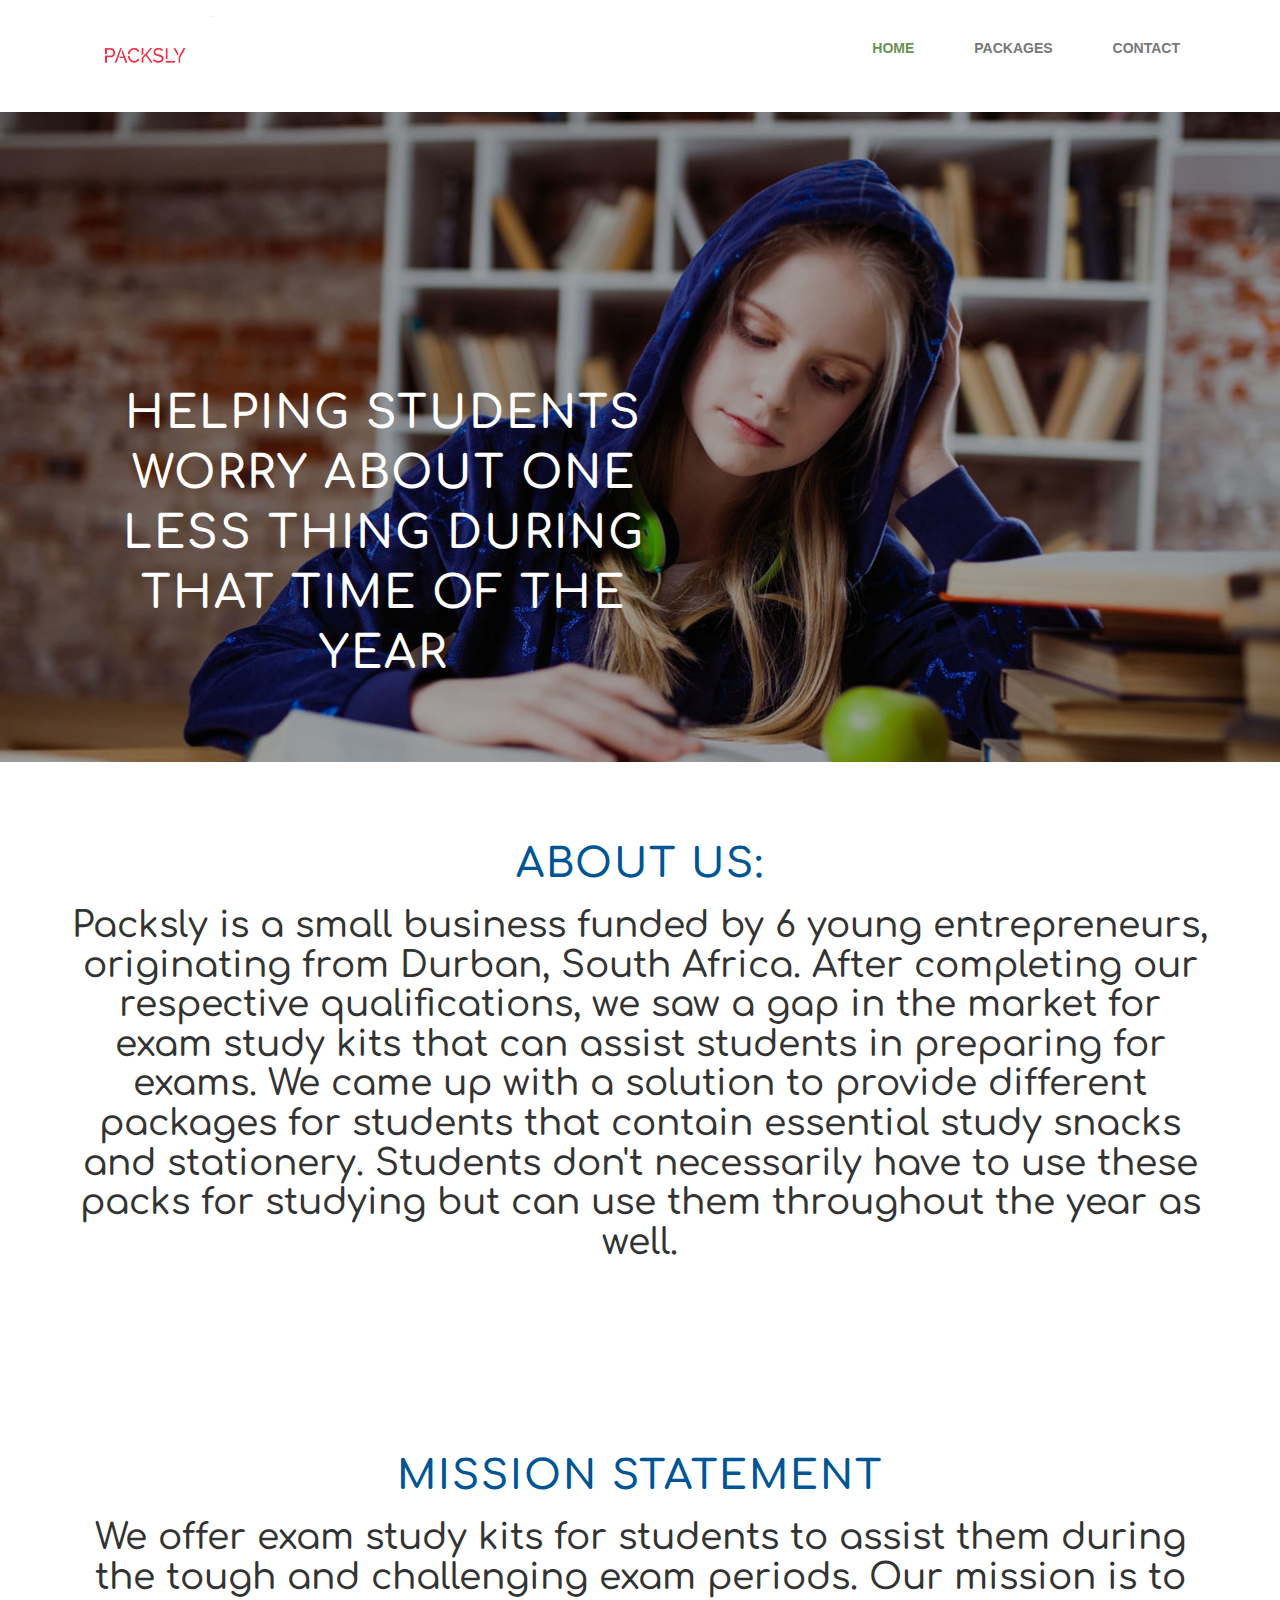
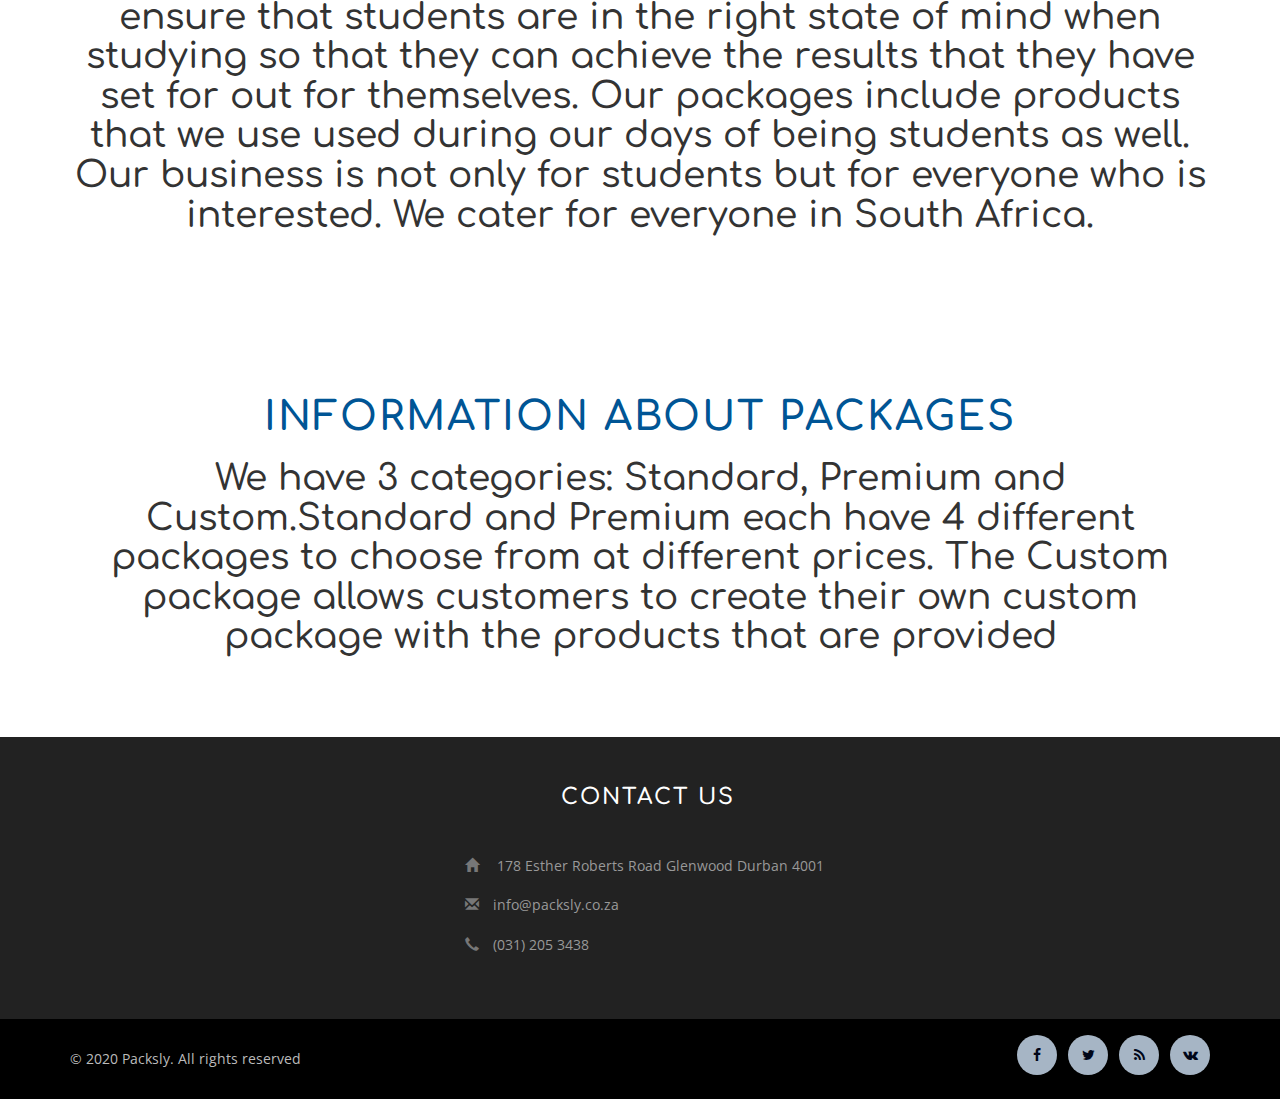
<file: index.html>
﻿
<!DOCTYPE html>
<html lang="en">
<head>
<title>Packsly | Home </title>
<!-- for-mobile-apps -->
<meta name="viewport" content="width=device-width, initial-scale=1">
<meta http-equiv="Content-Type" content="text/html; charset=utf-8" />
<meta name="keywords" content="Vacationing Responsive web template, Bootstrap Web Templates, Flat Web Templates, Android Compatible web template, 
Smartphone Compatible web template, free webdesigns for Nokia, Samsung, LG, SonyEricsson, Motorola web design" />
<script type="application/x-javascript"> addEventListener("load", function() { setTimeout(hideURLbar, 0); }, false);
		function hideURLbar(){ window.scrollTo(0,1); } </script>
<!-- //for-mobile-apps -->
<link href="css/bootstrap.css" rel="stylesheet" type="text/css" media="all" />
<link href="css/style.css" rel="stylesheet" type="text/css" media="all" />
<!-- js -->
<script type="text/javascript" src="js/jquery-2.1.4.min.js"></script>
<!-- //js -->


<!-- font-awesome icons -->
<link rel="stylesheet" href="css/font-awesome.min.css" />
<!-- //font-awesome icons -->
<link href="//fonts.googleapis.com/css?family=Comfortaa" rel="stylesheet">
<link href='//fonts.googleapis.com/css?family=Open+Sans:400,300,300italic,400italic,600,600italic,700,700italic,800,800italic' rel='stylesheet' type='text/css'>
</head>
<body>
    <div class="header w3layouts">
        <div class="container">
            <nav class="navbar navbar-default">
                <div class="navbar-header navbar-left">
                    <button type="button" class="navbar-toggle collapsed" data-toggle="collapse" data-target="#bs-example-navbar-collapse-1">
                        <span class="sr-only">Toggle navigation</span>
                        <span class="icon-bar"></span>
                        <span class="icon-bar"></span>
                        <span class="icon-bar"></span>
                    </button>
                    <!--<h1><a class="navbar-brand" href="index.html">PACKBEAR</a></h1>-->
                    <img  src="images/WhatsApp Image 2020-04-08 at 18.11.03 (2).jpeg" height="80px" width="150px"  />
                </div>
                <!-- Collect the nav links, forms, and other content for toggling -->
                <div class="collapse navbar-collapse navbar-right" id="bs-example-navbar-collapse-1">
                    <nav class="cl-effect-13" id="cl-effect-13">
                        <ul class="nav navbar-nav">
                            <li class="active"><a href="index.html">Home</a></li>
                            <li><a href="StandPrem.html">Packages</a></li>
                            <li><a href="contact.html">Contact</a></li>
                        </ul>

                    </nav>
                </div>
            </nav>
        </div>
    </div>
   <!-- banner -->
   <div class="w3-banner">
    <div class="container">
        <div class="w3l-banner-info">
            <h2>Helping students worry about one  less thing during that time of the year</h2>
            <p></p>
        </div>
    </div>
</div>
<!-- //banner -->
<!-- who we are -->
<div class="services">
    <div class="container">
        <h3 class="w3l_head w3l_head1">About Us:</h3>
        <p class="w3ls_head_para w3ls_head_para1">
            <h1>
                Packsly is a small business funded by 6 young entrepreneurs, originating from Durban, South Africa.
                After completing our respective qualifications, we saw a gap in the market for exam study kits that 
                can assist students in preparing for exams. We came up with a solution to provide different packages 
                for students that contain essential study snacks and stationery. Students don't necessarily have to 
                use these packs for studying but can use them throughout the year as well.
            </h1>
        </p>
        <div class="w3_agileits_services_grids">


            <div class="clearfix"> </div>
        </div>
    </div>
</div>


<!-- mission statement-->
<div class="latest">
    <div class="container">
        <h3 class="w3l_head w3l_head1">Mission Statement</h3>
        <p class="w3ls_head_para w3ls_head_para1">
            <h1>
            We offer exam study kits for students to assist them during the tough and challenging exam periods.
            Our mission is to ensure that students are in the right state of mind when studying so that they 
            can achieve the results that they have set for out for themselves. Our packages include products 
            that we use used during our days of being students as well. Our business is not only for students 
            but for everyone who is interested. We cater for everyone in South Africa.
            </h1>
        </p>
        
    </div>
</div>
<!-- /latest-->
<!-- information about packages-->
<div class="latest">
    <div class="container">
        <h3 class="w3l_head w3l_head1">Information About Packages</h3>
        <p class="w3ls_head_para w3ls_head_para1"> 
            <h1>
            We have 3 categories: Standard, Premium and Custom.Standard and Premium each have 4 different 
            packages to choose from at different prices. The Custom package allows customers to create 
            their own custom package with the products that are provided
                
            </h1>
        </p>
        
    </div>
</div>


<!-- footer -->
<div class="agileinfo_footer_bottom">
    <div class="container">
        <div class="col-md-4 agileinfo_footer_bottom_grid">
            

        </div>

        <div class="col-md-4 agileinfo_footer_bottom_grid">
            
            <h3>Contact Us</h3>
            <ul>
                <li><span class="glyphicon glyphicon-home" aria-hidden="true"></span> 178 Esther Roberts Road Glenwood Durban 4001</li>
                <li><span class="glyphicon glyphicon-envelope" aria-hidden="true"></span><a href=></a>info@packsly.co.za</a></li>
                <li><span class="glyphicon glyphicon-earphone" aria-hidden="true"></span>(031) 205 3438</li>
            </ul>
        </div>
        
        <div class="clearfix"> </div>
    </div>
</div>
    <div class="footer-w3layouts">
        <div class="container">
            <div class="agile-copy">
                <p>© 2020 Packsly. All rights reserved </a></p>
            </div>
            <div class="agileits-social">
                <ul>
                    <li><a href="#"><i class="fa fa-facebook"></i></a></li>
                    <li><a href="#"><i class="fa fa-twitter"></i></a></li>
                    <li><a href="#"><i class="fa fa-rss"></i></a></li>
                    <li><a href="#"><i class="fa fa-vk"></i></a></li>
                </ul>
            </div>
            <div class="clearfix"></div>
        </div>
    </div>

    <!-- //footer -->
    <!-- for bootstrap working -->
    <script src="js/bootstrap.js"></script>
    <!-- //for bootstrap working -->
</body>
</html>
</file>
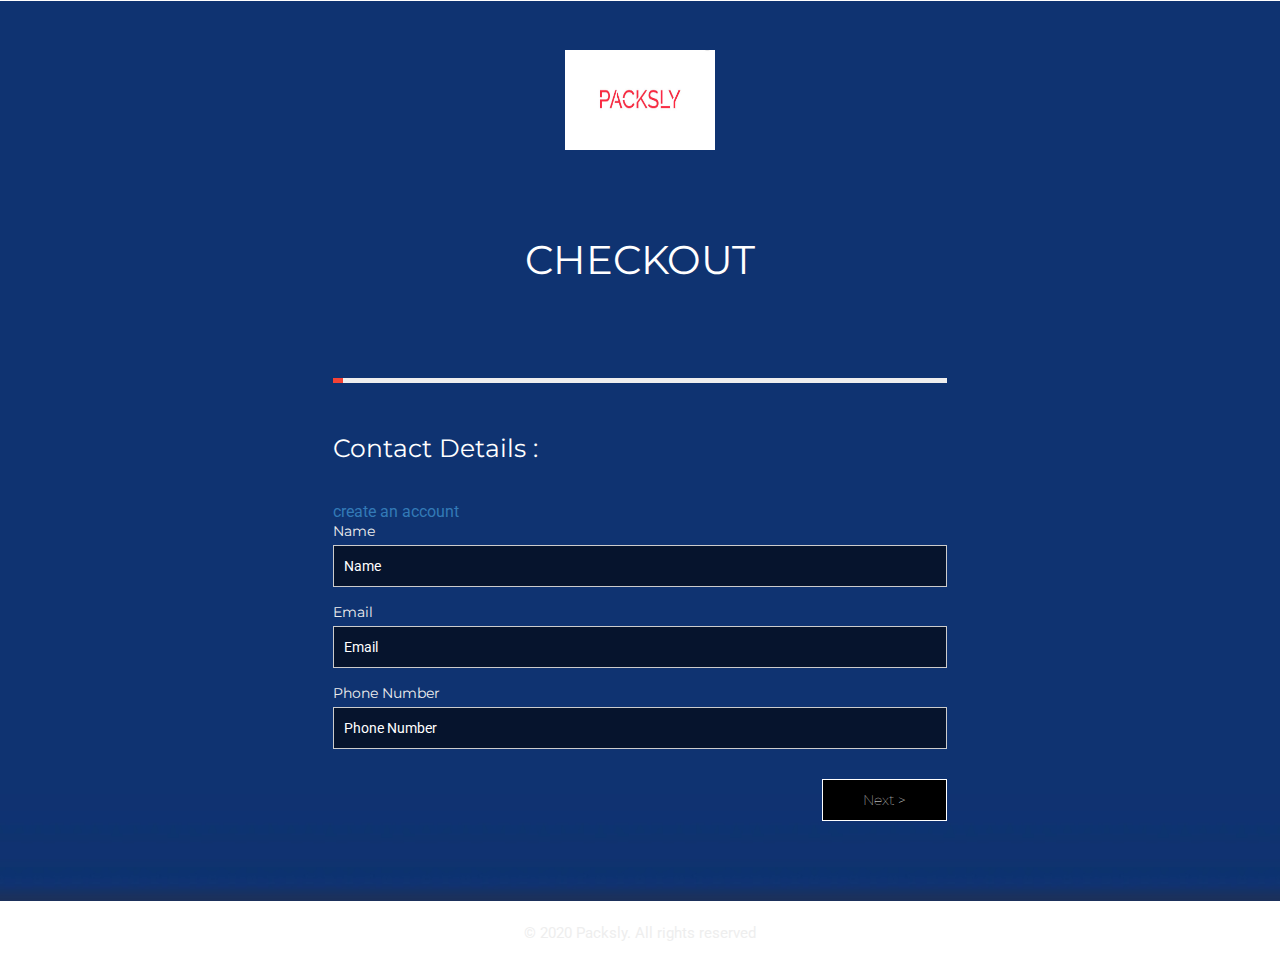
<file: checkout.html>
﻿



<!DOCTYPE html>
<html lang="en">

<!-- Head -->
<head>

<title>Packsly | Checkout </title>

<!-- Meta-Tags -->
<meta name="viewport" content="width=device-width, initial-scale=1">
<meta http-equiv="Content-Type" content="text/html; charset=utf-8">
<meta name="keywords" content="Credit Card Validation Form Responsive, Login Form Web Template, Flat Pricing Tables, Flat Drop-Downs, Sign-Up Web Templates, Flat Web Templates, Login Sign-up Responsive Web Template, Smartphone Compatible Web Template, Free Web Designs for Nokia, Samsung, LG, Sony Ericsson, Motorola Web Design" />
<script type="application/x-javascript"> addEventListener("load", function() { setTimeout(hideURLbar, 0); }, false); function hideURLbar(){ window.scrollTo(0,1); } </script>
<!-- //Meta-Tags -->

<!-- Custom-Style-Sheet -->
<link rel="stylesheet" href="checkout/css/bootstrap.css"	type="text/css" media="all">
<link rel="stylesheet" href="checkout/css/style.css" 	type="text/css" media="all">
<!-- //Custom-Style-Sheet -->

<!-- Fonts -->
<link rel="stylesheet" href="//fonts.googleapis.com/css?family=Roboto:100,300,400,500,700,900" type="text/css" media="all">
<link rel="stylesheet" href="//fonts.googleapis.com/css?family=Montserrat:400,700"			   type="text/css" media="all">
<!-- //Fonts -->

<!-- Style -->
<style type="text/css">

	.wrap {
		max-width: 980px;
		margin: 10px auto 0;
	}
	#steps {
		margin: 80px 0 0 0;
	}
	.commands {
		overflow: hidden;
		margin-top: 30px;
	}
	.prev {
		float:left
	}

	.error {
		color: #FFC107;
	}
	.next, .submit {
		float:right
	}
	#progress {
		position: relative;
		height: 5px;
		background-color: #eee;
		margin-bottom: 50px;
	}
	#progress-complete {
		border: 0;
		position: absolute;
		height: 5px;
		min-width: 10px;
		background-color: #F44336;
		transition: width .2s ease-in-out;
	}

	@media screen and (max-width: 966px) {
		#progress {
			margin-bottom: 30px;
		}
	}

	@media screen and (max-width: 320px) {
		#progress {
			margin-bottom: 20px;
		}
	}

</style>
<!-- //Style -->

</head>
<!-- //Head -->



	<!-- Body -->
	<body>
		  
		
		<h1> 
		<img src="images/WhatsApp Image 2020-04-08 at 18.11.03 (2).jpeg" height="100px" width="150px" />
		<br> <h1> CHECKOUT </h1> </br>
		</h1>

		<div class="containerw3layouts-agileits">

			<div id='progress'><div id='progress-complete'></div></div>

			<form action="#" method="post" id="SignupForm">

				<fieldset>
					<legend>Contact Details :</legend> 
					<br> <a href=" ">create an account</a> </br>
					<div class="form-group agileinfo">
						<label for="Name">Name</label>
						<input id="Name" type="text" class="form-control" placeholder="Name" required>
					</div>
					<div class="form-group">
						<label for="Email">Email</label>
						<input id="Email" type="email" class="form-control" placeholder="Email" required>
					</div>
					<div class="form-group">
						<label for="Phone Number">Phone Number</label>
						<input id="Phone Number" type="text" class="form-control w3-agileits" placeholder="Phone Number" required="">
					</div>
					
				</fieldset>

				<fieldset>
					<legend>Shipping Address</legend>
					<div class="form-group">
						<label for="Province" class="col-sm-2 control-label">Province</label>
						<div class="col-sm-10">
							<div class="row">
								<div class="col-xs-6">
									<select id="Province" class="form-control w3-agileits col-sm-2">
										<option value="Eastern Cape">Eastern Cape</option>
										<option value="Free State">Free State</option>
										<option value="Gatueng">Gatueng</option>
										<option value="KwaZulu-Natal">KwaZulu-Natal</option>
										<option value="Limpopo">Limpopo</option>
										<option value="Mpumalanga">Mpumalanga</option>
										<option value="North West">North West</option>
										<option value="Northern Cape">Northern Cape</option>
										<option value="Western Cape">Western Cape</option>
									</select>
								</div>
							
							</div>
						</div>
					</div>
                    <div class="form-group">
						<label for="Postal Address">Postal Address</label>
						<input id="Postal Address" type="text" class="form-control" placeholder="Postal Address" required>
					</div>

					<div class="form-group wthree">
						<label for="Address">Address</label>
						<input id="Address" type="text" class="form-control" placeholder="Address" required>
					</div>
					<div class="form-group wthree">
						<label for="Apartment">Apartment</label>
						<input id="Apartment" type="text" class="form-control" placeholder="Apartment, suit, etc optional">
					</div>
					<div class="form-group">
						<label for="City">City</label>
						<input id="City" type="text" class="form-control agileinfo" placeholder="City" required>
					</div>
				
					
				</fieldset>

				<fieldset class="form-horizontal" role="form">
					<legend>Billing Details</legend>
					<div class="form-group">
						<label for="NameOnCard" class="col-sm-2 agileinfo card-lable control-label">Name on Card</label>
						<div class="col-sm-10">
							<input id="NameOnCard" type="text" class="form-control">
						</div>
					</div>
					<div class="form-group">
						<label for="CardNumber" class="col-sm-2 agileits-w3layouts number-lable control-label">Card Number</label>
						<div class="col-sm-10">
							<input id="CardNumber" type="text" class="form-control">
						</div>
					</div>
					<div class="form-group">
						<label for="CreditcardMonth" class="col-sm-2 control-label">Expiration</label>
						<div class="col-sm-10">
							<div class="row">
								<div class="col-xs-6">
									<select id="CreditcardMonth" class="form-control w3-agileits col-sm-2">
										<option value="1">1</option>
										<option value="2">2</option>
										<option value="3">3</option>
										<option value="4">4</option>
										<option value="5">5</option>
										<option value="6">6</option>
										<option value="7">7</option>
										<option value="8">8</option>
										<option value="9">9</option>
										<option value="10">10</option>
										<option value="11">11</option>
										<option value="12">12</option>
									</select>
								</div>
								<div class="col-xs-6">
									<select id="CreditcardYear" class="form-control agileits-w3layouts">
										<option value="2016">2016</option>
										<option value="2017">2017</option>
										<option value="2018">2018</option>
										<option value="2019">2019</option>
										<option value="2009">2020</option>
										<option value="2010">2021</option>
										<option value="2012">2022</option>
										<option value="2013">2023</option>
										<option value="2014">2024</option>
										<option value="2015">2025</option>
									</select>
								</div>
							</div>
						</div>
					</div>
				
				</fieldset>

				<p>
					<button id="SaveAccount" class="btn wthree btn-primary submit">SUBMIT</button>
				</p>

			</form>

		</div>

		<div class="w3lsfooteragileits">
			<p>© 2020 Packsly. All rights reserved</p>
		</div>



		<!-- Necessary-JavaScript-Files-&-Links -->

			<!-- Default-JavaScript --><script type="text/javascript" src="checkout/js/jquery.min.js"></script>
			<script src="checkout/js/jquery.validate.min.js"></script>
			<script src="checkout/js/jquery.formtowizard.js"></script>
			<script>
				$( function() {
					var $signupForm = $( '#SignupForm' );
					$signupForm.validate({errorElement: 'em'});
					$signupForm.formToWizard({
						submitButton: 'SaveAccount',
						nextBtnClass: 'btn btn-primary next',
						prevBtnClass: 'btn btn-default prev',
						buttonTag:    'button',
						validateBeforeNext: function(form, step) {
							var stepIsValid = true;
							var validator = form.validate();
							$(':input', step).each( function(index) {
								var xy = validator.element(this);
								stepIsValid = stepIsValid && (typeof xy == 'undefined' || xy);
							});
							return stepIsValid;
						},
						progress: function (i, count) {
							$('#progress-complete').width(''+(i/count*100)+'%');
						}
					});
				});
			</script>

		<!-- //Necessary-JavaScript-Files-&-Links -->



	</body>
	<!-- //Body -->



</html>
</file>
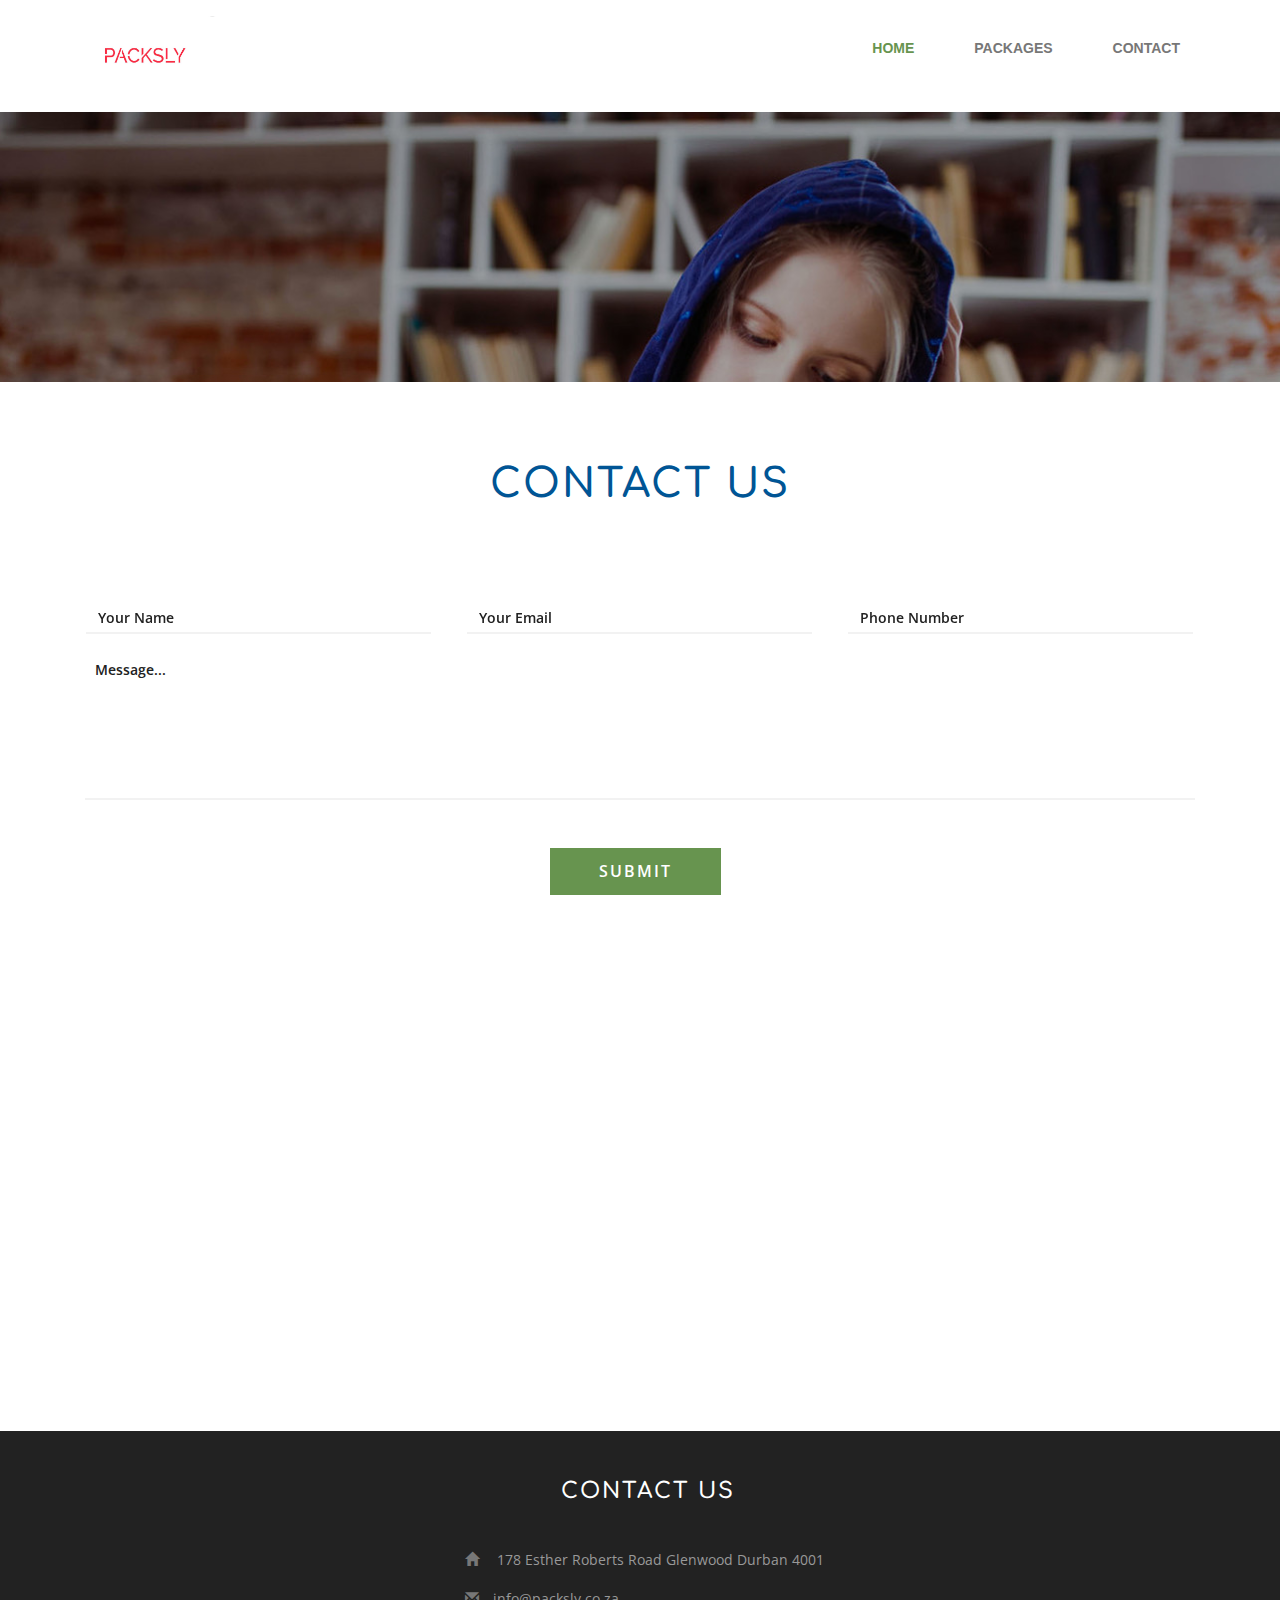
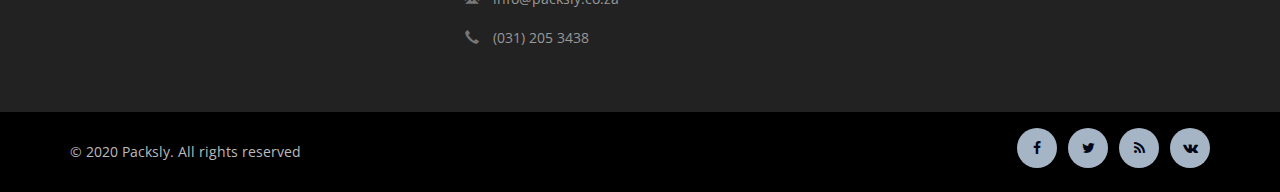
<file: contact.html>
﻿
<!DOCTYPE html>
<html lang="en">
<head>
    <title>Packsly | Contact</title>
<!-- for-mobile-apps -->
<meta name="viewport" content="width=device-width, initial-scale=1">
<meta http-equiv="Content-Type" content="text/html; charset=utf-8" />
<meta name="keywords" content="Vacationing Responsive web template, Bootstrap Web Templates, Flat Web Templates, Android Compatible web template, 
Smartphone Compatible web template, free webdesigns for Nokia, Samsung, LG, SonyEricsson, Motorola web design" />
<script type="application/x-javascript"> addEventListener("load", function() { setTimeout(hideURLbar, 0); }, false);
		function hideURLbar(){ window.scrollTo(0,1); } </script>
<!-- //for-mobile-apps -->
<link href="css/bootstrap.css" rel="stylesheet" type="text/css" media="all" />
<link href="css/style.css" rel="stylesheet" type="text/css" media="all" />
<!-- js -->
<script type="text/javascript" src="js/jquery-2.1.4.min.js"></script>
<!-- //js -->
<!-- font-awesome icons -->
<link rel="stylesheet" href="css/font-awesome.min.css" />
<!-- //font-awesome icons -->
<link href="//fonts.googleapis.com/css?family=Comfortaa" rel="stylesheet">
<link href='//fonts.googleapis.com/css?family=Open+Sans:400,300,300italic,400italic,600,600italic,700,700italic,800,800italic' rel='stylesheet' type='text/css'>
</head>
<body>
    <div class="header w3layouts">
        <div class="container">
            <nav class="navbar navbar-default">
                <div class="navbar-header navbar-left">
                    <button type="button" class="navbar-toggle collapsed" data-toggle="collapse" data-target="#bs-example-navbar-collapse-1">
                        <span class="sr-only">Toggle navigation</span>
                        <span class="icon-bar"></span>
                        <span class="icon-bar"></span>
                        <span class="icon-bar"></span>
                    </button>
                    <!--<h1><a class="navbar-brand" href="index.html">PACKBEAR</a></h1>-->
                    <img src="images/WhatsApp Image 2020-04-08 at 18.11.03 (2).jpeg" height="80px" width="150px" />
                </div>
                <!-- Collect the nav links, forms, and other content for toggling -->
                <div class="collapse navbar-collapse navbar-right" id="bs-example-navbar-collapse-1">
                    <nav class="cl-effect-13" id="cl-effect-13">
                        <ul class="nav navbar-nav">
                            <li class="active"><a href="index.html">Home</a></li>
                            <li><a href="StandPrem.html">Packages</a></li>
                            <li><a href="contact.html">Contact</a></li>
                        </ul>

                    </nav>
                </div>
            </nav>
        </div>
    </div>

    <!-- banner -->
    <div class="w3-banner1">

    </div>
    <!-- //banner -->
    <!-- contact -->
    <div class="contact">
        <div class="container">
            <h2 class="w3l_head w3l_head1">Contact Us</h2>
            <div class="w3_contact_grids">
                <form action="#" method="post">
                    <span class="input input--jiro">
                        <input class="input__field input__field--jiro" type="text" id="input-10" name="Name" placeholder="Your Name" required="">
                        <label class="input__label input__label--jiro" for="input-10">
                            <span class="input__label-content input__label-content--jiro">Your Name</span>
                        </label>
                    </span>
                    <span class="input input--jiro">
                        <input class="input__field input__field--jiro" type="email" id="input-11" name="Email" placeholder="Your Email Address" required="">
                        <label class="input__label input__label--jiro" for="input-11">
                            <span class="input__label-content input__label-content--jiro">Your Email</span>
                        </label>
                    </span>
                    <span class="input input--jiro">
                        <input class="input__field input__field--jiro" type="text" id="input-12" name="Phone Number" placeholder="Phone Number" required="">
                        <label class="input__label input__label--jiro" for="input-12">
                            <span class="input__label-content input__label-content--jiro">Phone Number</span>
                        </label>
                    </span>
                    <textarea name="Message" placeholder="Message..." required=""></textarea>
                    <input type="submit" value="Submit">
                </form>
            </div>
        </div>
    </div>
    <script src="js/classie.js"></script>
    <script>
        (function () {
            // trim polyfill : https://developer.mozilla.org/en-US/docs/Web/JavaScript/Reference/Global_Objects/String/Trim
            if (!String.prototype.trim) {
                (function () {
                    // Make sure we trim BOM and NBSP
                    var rtrim = /^[\s\uFEFF\xA0]+|[\s\uFEFF\xA0]+$/g;
                    String.prototype.trim = function () {
                        return this.replace(rtrim, '');
                    };
                })();
            }

            [].slice.call(document.querySelectorAll('input.input__field')).forEach(function (inputEl) {
                // in case the input is already filled..
                if (inputEl.value.trim() !== '') {
                    classie.add(inputEl.parentNode, 'input--filled');
                }

                // events:
                inputEl.addEventListener('focus', onInputFocus);
                inputEl.addEventListener('blur', onInputBlur);
            });

            function onInputFocus(ev) {
                classie.add(ev.target.parentNode, 'input--filled');
            }

            function onInputBlur(ev) {
                if (ev.target.value.trim() === '') {
                    classie.remove(ev.target.parentNode, 'input--filled');
                }
            }
        })();
    </script>

    <!-- //contact -->
    <div class="agile-map">
        <iframe src="https://www.google.com/maps/embed?pb=!1m18!1m12!1m3!1d3459.9479314885984!2d30.99540381483719!3d-29.865775429949046!2m3!1f0!2f0!3f0!3m2!1i1024!2i768!4f13.1!3m3!1m2!1s0x1ef7a9f2c86e95ef%3A0x9ca3dd8f601756b9!2s178%20Esther%20Roberts%20Rd%2C%20Bulwer%2C%20Berea%2C%204083!5e0!3m2!1sen!2sza!4v1594332863221!5m2!1sen!2sza" width="600" height="450" frameborder="0" style="border:0;" allowfullscreen="" aria-hidden="false" tabindex="0"></iframe>
    </div>
    <!-- newsletter-->
    
    <!-- /newsletter-->
    <!-- footer -->
    <div class="agileinfo_footer_bottom">
        <div class="container">
            <div class="col-md-4 agileinfo_footer_bottom_grid">
                

            </div>

            <div class="col-md-4 agileinfo_footer_bottom_grid">
                
                <h3>Contact Us</h3>
                <ul>
                    <li><span class="glyphicon glyphicon-home" aria-hidden="true"></span> 178 Esther Roberts Road Glenwood Durban 4001</li>
                    <li><span class="glyphicon glyphicon-envelope" aria-hidden="true"></span><a href=></a>info@packsly.co.za</a></li>
                    <li><span class="glyphicon glyphicon-earphone" aria-hidden="true"></span>(031) 205 3438</li>
                </ul>
            </div>
            
            <div class="clearfix"> </div>
        </div>
    </div>
    <div class="footer-w3layouts">
        <div class="container">
            <div class="agile-copy">
                <p>© 2020 Packsly. All rights reserved</a></p>
            </div>
            <div class="agileits-social">
                <ul>
                    <li><a href="#"><i class="fa fa-facebook"></i></a></li>
                    <li><a href="#"><i class="fa fa-twitter"></i></a></li>
                    <li><a href="#"><i class="fa fa-rss"></i></a></li>
                    <li><a href="#"><i class="fa fa-vk"></i></a></li>
                </ul>
            </div>
            <div class="clearfix"></div>
        </div>
    </div>

    <!-- //footer -->
    <!-- for bootstrap working -->
    <script src="js/bootstrap.js"></script>
    <!-- //for bootstrap working -->
</body>
</html>
</file>
<file: css/style.css>
/*--
Author: W3layouts
Author URL: http://w3layouts.com
License: Creative Commons Attribution 3.0 Unported
License URL: http://creativecommons.org/licenses/by/3.0/
--*/
html, body{
    font-size: 100%;
	font-family: 'Open Sans', sans-serif;
	background:#ffffff;
	margin: 0;
}
p,ul li,ol li{
	margin:0;
	font-size:14px;
}
h1,h2,h3,h4,h5,h6{
    font-family: 'Comfortaa', cursive;
    text-align: center;
	margin:0;
}
ul,label{
	margin:0;
	padding:0;
}
body a:hover{
	text-decoration:none;
}
input[type="submit"],input[type="reset"],.w3layouts_mail_grid_left1,.w3layouts_mail_grid_left2 a,.w3layouts_services_grid_main,.agileits_w3layouts_nav_right ul li a,.w3layouts_banner_info_right ul li a,.wthree_copy_right p a,.agile_map_grid ul li a,.agileits_w3layouts_footer_grid ul li a{
	-webkit-transition: all 0.2s ease-in-out 0s;
    -moz-transition: all 0.2s ease-in-out 0s;
    -ms-transition: all 0.2s ease-in-out 0s;
    -o-transition: all 0.2s ease-in-out 0s;
    transition: all 0.2s ease-in-out 0s;
}
/*-- banner --*/
.w3-banner{
	background:url(../images/bg11285x857.jpg) no-repeat 0px 0px;
	background-size:cover;
	-webkit-background-size:cover;
	-moz-background-size:cover;
	-o-background-size:cover;
	-ms-background-size:cover;
	min-height:650px;
	position: relative;
}
.w3-banner1 {
    background: url(../images/bg11285x857.jpg) no-repeat 0px 0px;
    background-size: cover;
    -webkit-background-size: cover;
    -moz-background-size: cover;
    -o-background-size: cover;
    -ms-background-size: cover;
    min-height: 270px;
    position: relative;
}
.w3l-banner-info h2 {
    color: #fff;
    font-size: 45px;
    text-align: center;
    text-transform:uppercase;
    line-height: 60px;
	letter-spacing:2px;
	font-weight:600;
}
.w3l-banner-info p {
    font-size: 18px;
    color: #cccccc;
    text-align: center;
    margin: 20px 0 0;
}
.w3l-banner-info {
    padding: 17em 0 0;
	 width: 55%;
}
/*-- nav --*/
.navbar-default {
    background: none;
    border: none;
}
.navbar {
    margin-bottom: 0;
    padding: 1em 0;
}
.navbar-brand {
    font-size: 46px;
	font-weight:600;
	color: #005696;
}
.navbar-brand span {
    line-height: 0.5;
    color: #ffc100;
    text-transform: capitalize;
    transform: rotate(-150deg);
	-webkit-transform: rotate(-150deg);
	-moz-transform: rotate(-150deg);
	-o-transform: rotate(-150deg);
	-ms-transform: rotate(-150deg);
    display: inline-block;
}
.navbar-default .navbar-brand, .navbar-default .navbar-brand:hover, .navbar-default .navbar-brand:focus {
    color: #005595;
}
.navbar-default .navbar-nav > .active > a, .navbar-default .navbar-nav > .active > a:hover, .navbar-default .navbar-nav > .active > a:focus {
    color:#67944f;
    background: none;
}
.navbar-nav > li > a {
	padding:22px 30px 0;
    text-transform: uppercase;
    font-weight: bold;
}
.navbar-default .navbar-nav > li > a {
    color:#777777;
}
.navbar-collapse {
    padding: 0;
    border-top: none;
    box-shadow: none;
}
.navbar-default .navbar-collapse, .navbar-default .navbar-form {
    border: none;
}
.navbar-right {
    float: none !important;
    margin-right: 0;
    margin-left: 0em;
}
.navbar-nav {
    float: right !important;
    margin: 0;
}
.navbar-default .navbar-nav > li > a:hover, .navbar-default .navbar-nav > li > a:focus {
    color:#67944f;
}
.nav > li > a,.agile_short_dropdown li a {
	font-family: 'Varela Round', sans-serif;
}
.navbar-default .navbar-nav>.open>a, .navbar-default .navbar-nav>.open>a:hover, .navbar-default .navbar-nav>.open>a:focus {
    color: #67944f ! important;
    background-color: rgba(76, 76, 76, 0) ! important
}
.dropdown-menu {
    background-color: rgba(0, 0, 0, 0.24) ! important;
}
ul.dropdown-menu {
    background: rgba(0, 0, 0, 0.24);
    box-shadow: 0 0 0;
    border: none;
    margin: 0;
    top: 4em;
    right: 27px ! important;
    min-width: 90px;
}
.dropdown-menu>li>a:hover, .dropdown-menu>li>a:focus {
    background-color: rgba(0, 0, 0, 0.24) ! important;
    color: #fff ! important;
}
.w3_agile_login{
	float:right;
}
.w3_agile_login a i{
	padding: .5em .7em;
    border: 1px solid #fff;
    color: #fff;
    font-size: 1em;
    margin-top: 1em;
}
.navbar-default .navbar-nav > .open > a, .navbar-default .navbar-nav > .open > a:hover, .navbar-default .navbar-nav > .open > a:focus {
    color: #fff;
    background-color: transparent;
}
.navbar-default .navbar-nav > .active.open > a{
	color: #204b87;
}
.agile_short_dropdown li a {
    padding: 8px 20px;
    color: #fff;
    text-align: center;
}
.agile_short_dropdown li a:before{
	content:'';
	display:none;
}

/*-- //nav --*/
.agileits_w3layouts_banner_info{
	margin: 15em 0 0;
}
.agileits_w3layouts_banner_info h2 {
    text-align: left;
    font-size: 40px;
    font-weight: bold;
    color: #fff;
}
.w3-agileits-bann p {
    font-size: 21px;
    color: #fff;
    margin-top: 18px;
}
.w3-agile-bann ul li {
    display: block;
    margin-bottom: 1em;
    color: #ffffff;
    line-height: 1.5em;
    font-size: 1em;
    letter-spacing: 0px;
}
.w3-agile-bann ul li i {
    color: #b06010;
    padding: 10px;
    font-size: 18px;
    border: 1px solid #fff;
    margin-right: 19px;
    line-height: 15px;
}
.w3-agile-bann ul li:last-child,.w3-agile-bann ul li:last-child{
	margin-bottom:0;
}
.w3-agileits-bann {
    margin-top: 50px;
}
/*-- //banner --*/
/*-- services --*/
.w3ls_head_para1 {
    text-align: center;
    font-size: 15px;
    color: #777;
    margin: 20px 0 0;
}
.w3l_head1:before,.w3l_head1:after{
	width:10% !important;
}
.w3l_head1:before {
    left: 35% !important;
}
.w3l_head1:after {
    right: 35% !important;
}
.w3_agileits_services_grids{
	margin:2em 0 0;
}
.w3_agileits_services_grid{
	text-align:center;
	padding: 0;
}
.w3_agileits_services_grid_agile {
    padding: 2em;
}
.w3_agileits_services_grid_1{
	width: 100px;
    height: 100px;
    border: 2px solid #212121;
    border-radius: 90px;
    margin: 0 auto;
}
.w3_agileits_services_grid_1 i{
	color:#212121;
	font-size:3em;
	line-height:2em;
}
.w3_agileits_services_grid_agile h3 {
    text-transform: uppercase;
    font-size: 20px;
    letter-spacing: 2px;
    color: #67944f;
    font-weight: 600;
    margin: 2em 0 1em;
    padding-bottom: .5em;
    position: relative;
    -webkit-transition: all .5s ease;
    -moz-transition: all .5s ease;
    -o-transition: all .5s ease;
    transition: all .5s ease;
}
.w3_agileits_services_grid_agile h3:after {
    content: '';
    position: absolute;
    -webkit-transition: all .5s ease;
    -moz-transition: all .5s ease;
    -o-transition: all .5s ease;
	-ms-transition: all .5s ease;
    transition: all .5s ease;
    width: 20%;
    height: 1px;
    background: #67944f;
    left: 40%;
    bottom: 0;
}
.w3_agileits_services_grid:hover .w3_agileits_services_grid_agile h3:after {
    background: #fff;
    width: 60%;
}
.w3_agileits_services_grid_agile p{
	color:#999;
	line-height:2em;
}
.w3_agileits_services_grid:hover .w3_agileits_services_grid_agile{
	background: #67944f;
}
.w3_agileits_services_grid:hover .w3_agileits_services_grid_1{
	background:#fff;
	border:2px solid #fff;
}
.w3_agileits_services_grid:hover .w3_agileits_services_grid_agile h3{
	color:#fff;
}
.w3_agileits_services_grid:hover .w3_agileits_services_grid_agile p{
	color:#fff;
}
.w3_agileits_services_grid{
	-webkit-transition: all .5s ease;
    -moz-transition: all .5s ease;
    -o-transition: all .5s ease;
	-ms-transition: all .5s ease;
    transition: all .5s ease;
}
.services {
    padding: 5em 0;
}
.w3l_head {
    font-size: 40px;
    font-weight: 600;
    color: #005595;
    text-transform: uppercase;
    letter-spacing: 2px;
    text-align: center;
}
/*-- //services --*/
/*-- relax --*/
.agileinfo_relax_right {
    background: url(../images/1.jpg) no-repeat 0px 0px;
    background-size: cover;
    -webkit-background-size: cover;
    -moz-background-size: cover;
    -o-background-size: cover;
    -ms-background-size: cover;
    min-height: 580px;
    padding-left: 234px;
}
.agileinfo_relax_left {
    background: url(../images/55.jpg) no-repeat 0px 0px;
    background-size: cover;
    -webkit-background-size: cover;
    -moz-background-size: cover;
    -o-background-size: cover;
    -ms-background-size: cover;
    min-height: 580px;
}
.agileinfo_relax_left img {
    margin: 0 auto;
}
.relax p {
    font-size: 15px;
    color: #fff;
    width: 68%;
    line-height: 28px;
    margin: 0 0 25px;
}
.agileinfo_relax_right h3 {
    font-size: 40px;
    color: #fff;
    line-height: 1.5em;
    text-transform: uppercase;
    margin: 2em 0 1em;
}
.agileinfo_relax_right_wthree{
	padding-left:0;
}
.agileinfo_relax_right_wthree ul li {
    display: block;
    margin-bottom: 1em;
    color: #fff;
    text-transform: capitalize;
    font-size: 15px;
}
.agileinfo_relax_right_wthree ul li i{
	color:#fff;
	padding-right:1em;
}

.more a {
    font-size: 16px;
    color: #fff;
    text-decoration: none;
    padding: 12px 42px;
    outline: none;
    text-transform: uppercase;
}
.more a:hover {
	color:#fff;
}
.more a span {
    left: 1em;
	color:#fff;
}
.more {
    margin-top: 45px;
}
.link-effect-2 a {
  overflow: hidden;
}
.link-effect-2 a span {
  position: relative;
  display: inline-block;
  -moz-transition: 0.3s;
  -o-transition: 0.3s;
  -webkit-transition: 0.3s;
  transition: 0.3s;
}
.link-effect-2 a span::before {
	color: #FFB445;
	position: absolute;
	top: 100%;
	content: attr(data-hover);
	-moz-transform: translate3d(0, 0, 0);
	-ms-transform: translate3d(0, 0, 0);
	-webkit-transform: translate3d(0, 0, 0);
	transform: translate3d(0, 0, 0);
}
.link-effect-2 a:hover span {
  -moz-transform: translateY(-100%);
  -ms-transform: translateY(-100%);
  -webkit-transform: translateY(-100%);
  transform: translateY(-100%);
}
/* Shutter In Vertical */
.hvr-shutter-in-vertical {
  display: inline-block;
  vertical-align: middle;
  -webkit-transform: translateZ(0);
  transform: translateZ(0);
  box-shadow: 0 0 1px rgba(0, 0, 0, 0);
  -webkit-backface-visibility: hidden;
  backface-visibility: hidden;
  -moz-osx-font-smoothing: grayscale;
  position: relative;
  background:#67944f;
  border-radius: 25px;
	-webkit-border-radius: 25px;
	-moz-border-radius: 25px;
	-o-border-radius: 25px;
	-ms-border-radius: 25px;
  -webkit-transition-property: color;
  transition-property: color;
  -webkit-transition-duration: 0.3s;
  transition-duration: 0.3s;
}
.hvr-shutter-in-vertical:before {
  content: "";
  position: absolute;
  z-index: -1;
  top: 0;
  bottom: 0;
  left: 0;
  right: 0;
  background:#005595;
    border-radius: 25px;
	-webkit-border-radius: 25px;
	-moz-border-radius: 25px;
	-o-border-radius: 25px;
	-ms-border-radius: 25px;
  -webkit-transform: scaleY(1);
  transform: scaleY(1);
  -webkit-transform-origin: 50%;
  transform-origin: 50%;
  -webkit-transition-property: transform;
  transition-property: transform;
  -webkit-transition-duration: 0.3s;
  transition-duration: 0.3s;
  -webkit-transition-timing-function: ease-out;
  transition-timing-function: ease-out;
}
.hvr-shutter-in-vertical:hover, .hvr-shutter-in-vertical:focus, .hvr-shutter-in-vertical:active {
  color: #fff;
}
.hvr-shutter-in-vertical:hover:before, .hvr-shutter-in-vertical:focus:before, .hvr-shutter-in-vertical:active:before {
  -webkit-transform: scaleY(0);
  transform: scaleY(0);
}
/*-- //about-bottom --*/
/*-- latest --*/
.latest-agileits-w3layouts-left img {
    width: 100%;
}
.wthree_services_grid-left1{
	width: 70px;
    height: 70px;
    border: 2px solid #005595;
    border-radius: 50px;
    -webkit-border-radius: 50px;
    -moz-border-radius: 50px;
    -o-border-radius: 50px;
    -ms-border-radius: 50px;
    margin: 0 auto;
    text-align: center;
}
.wthree_services_grid-left1 span {
    font-size: 1.5em;
    color: #005595;
    line-height: 63px;
    border-radius: 50px;
    -webkit-border-radius: 50px;
    -moz-border-radius: 50px;
    -o-border-radius: 50px;
    -ms-border-radius: 50px;
}
.wthree_services_grids:nth-child(3) {
    margin: 3em 0;
}
.latest {
    padding: 5em 0;
}
.latest h4 {
    font-size: 22px;
    font-weight: 600;
    text-transform: uppercase;
    letter-spacing: 2px;
    margin-bottom: 20px;
    color: #67944f;
}
.latest p {
    font-size: 15px;
    color: #777;
    line-height: 28px;
}
.wthree_services_grid-left {
    padding: 0;
}
.latest h5 {
    text-transform: capitalize;
    font-weight: 600;
    color: #67944f;
    font-size: 20px;
    margin-bottom: 5px;
}
.wthree_services_grid {
    margin-top: 40px;
}
.wthree_services_grid-right {
    padding: 10px 0px 0 16px;
}
.latest-tp {
    margin: 4em 0 0;
}
/*-- //latest --*/
/*-- newsletter --*/
.newsletter {
    background: #005595;
    padding: 5em 0em;
    margin: 0;
}
.agileinfo_newsletter_left h3 {
    font-size: 30px;
    color: #ffffff;
    padding-bottom: 0em;
    line-height: 40px;
    font-weight: 600;
    letter-spacing: 2px;
}
.agileinfo_newsletter_left p{
	line-height:28px;
	margin:2em 0 0;
	color:#777;
}
.agileinfo_newsletter_right input[type="email"] {
    outline: none;
    border: none;
    border-bottom: 1px solid #fff;
    color: #fff;
    font-size: 14px;
    padding: 10px;
    width: 70%;
    float: left;
    background: none;
}
.agileinfo_newsletter_right input[type="submit"] {
    outline: none;
    border: 1px solid #67944f;
    color: #fff;
    font-size: 14px;
    padding: 10px 0;
    width: 30%;
    background: #67944f;
}
.agileinfo_newsletter_right input[type="submit"]:hover{
	background:#fff;
	border: 1px solid #fff;
	color:#005595;
}
.agileinfo_newsletter_right {
    margin: 1em 0 0;
}
.agileinfo_newsletter_left {
    padding-right: 2em;
}
/*-- //newsletter --*/
.newsletter h4 {
    font-size: 40px;
    color: #fff;
    margin: 60px 0 0;
    text-transform: uppercase;
    letter-spacing: 2px;
    text-align: center;
    border-top: 1px solid#fff;
    padding: 36px 0 0;
    font-weight: 600;
}
.mo {
    text-align: center;
    margin-top: 34px;
}
.mo a {
    color: #fff;
    text-transform: uppercase;
    font-size: 18px;
    background: #000;
    padding: 12px 20px;
    border: 2px solid #fff;
    display: inline-block;
	border-radius: 5px;
	text-decoration:none;
	-webkit-transition: all 0.2s ease-in-out 0s;
    -moz-transition: all 0.2s ease-in-out 0s;
    -ms-transition: all 0.2s ease-in-out 0s;
    -o-transition: all 0.2s ease-in-out 0s;
    transition: all 0.2s ease-in-out 0s;
}
.mo a:hover{
    border: 2px solid #67944f;
    background: #67944f;
}
/*-- testimonials --*/
.agile_testimonials_grid p {
    color: #999;
    line-height: 2em;
    margin-bottom: 1em;
	text-align:left;
}
.w3_agile_testimonials_grid_right {
    margin: 0em 4em 0 0;
    text-align: right;
    float: left;
    width: 70%;
    padding: 4em;
    background: #f5f5f5;
}
.w3_agile_testimonials_grid {
    float: left;
    padding: 3.5em;
}
.w3_agile_testimonials_grid_right h4 {
    font-size: 20px;
    color: #67944f;
    text-transform: uppercase;
    font-weight: 600;
    letter-spacing: 2px;
}
.w3_agile_testimonials_grid_right h5{
	font-size:14px;
	color:#87b200;
}
.testimonials {
    padding: 5em 0 ;
}
.agile_testimonials_grids {
    margin-top: 4em;
}
/*--flexisel--*/
.flex-slider{	
	background:#222227;
	padding: 70px 0 165px 0;
}
#flexiselDemo1 {
	display: none;
}
.nbs-flexisel-container {
	position: relative;
	max-width: 100%;
}
.nbs-flexisel-ul {
	position: relative;
	width: 9999px;
	margin: 0px;
	padding: 0px;
	list-style-type: none;
}
.nbs-flexisel-inner {
	overflow: hidden;
	margin: 0px auto;
	padding:0em 0 0;
}
.nbs-flexisel-item {
	float: left;
	margin: 0;
	padding: 0px;
	position: relative;
	line-height: 35px;
}
.nbs-flexisel-item > img {
	cursor: pointer;
	position: relative;
}
/*---- Nav ---*/
.nbs-flexisel-nav-left, .nbs-flexisel-nav-right {
    width: 40px;
    height: 40px;
    position: absolute;
    cursor: pointer;
    z-index: 100;
    background: url(../images/left.png) no-repeat 8px 13px #005595;
    top: 96% !important;
    border-radius: 5px;
}
.nbs-flexisel-nav-left {
	left:71%;
}
.nbs-flexisel-nav-right {
	right: 21%;
    background:url(../images/right.png) no-repeat 8px 13px #005595;
}
/*--//flexisel--*/
.agile_testimonials_grid {
    margin: 0 0em 2em;
}
/*-- //testimonials --*/
/*-- //footer --*/
.agileinfo_footer_bottom{
	background: #222222;
    font-style: normal;
    padding: 3em 0;
    margin:  0;
}
.agileinfo_footer_bottom_grid h3 {
    color: #fff;
    font-size: 22px;
    text-transform: uppercase;
    font-weight: 600;
    margin: 0 0 2em;
    letter-spacing: 2px;
}
.agileinfo_footer_bottom_grid h3 span{
	color:#F44336;
	margin-left: .3em;
}
.agileinfo_footer_bottom_grid p{
	color:#999;
    line-height: 1.8em;
    margin: 0;
}
.agileinfo_footer_bottom_grid ul.tag2{
	padding:0;
	margin: 0 0 8px;
}
.agileinfo_footer_bottom_grid ul.tag2 li{
	display:inline-block;
}
.agileinfo_footer_bottom_grid ul.tag2 li a{	
	font-size: 13px;
    color: #CCC8C8;
    padding: 3px 7px;
    background:#636363;
    text-decoration: none;
    font-family: 'Open Sans', sans-serif;
	transition:.5s ease-in;
	-webkit-transition:.5s ease-in;
	-moz-transition:.5s ease-in;
	    text-transform: capitalize;
}
.agileinfo_footer_bottom_grid ul.tag2 li a:hover{
	text-decoration: none;
    background: #fff;
    color: #212121;
}
.agileinfo_footer_bottom_grid ul.tag2{
	display:block;
}
ul.tag2:last-child {
    margin: 0;
}
.agileinfo_footer_bottom_grid ul.twi li{
    display: block;
    color: #B8B8B8;
    font-size: 14px;
    margin-bottom: 1.5em;
}
.agileinfo_footer_bottom_grid ul.twi li i{
	padding-right:1.5em;
}
.agileinfo_footer_bottom_grid ul.twi li:nth-child(2){
	margin:0;
}
.agileinfo_footer_bottom_grid ul.twi li a.mail{
	color:#B8B8B8;
	font-size:12px;
}
.agileinfo_footer_bottom_grid ul.twi li a.mail:hover{
	color:#fff;
}
.agileinfo_footer_bottom_grid ul.twi li span{
	display:block;
	margin:1em 0 0em;
	color:#fff;
	font-size:12px;
}
.flickr-grids{
	margin:1em 0 0;
}
.flickr-grid{
	float: left;
    width: 33.33%;
    border: 1px solid #fff;
}
.flickr-grid img{
	width:100%;
}
.agileinfo_footer_bottom_grid{
    padding-right: 0;
}
.agileinfo_footer_bottom1{
	padding: 2em 0;
    background:#3A3A3A;
	}
.agileinfo_footer_bot_left{
	float:left;
	}
.agileinfo_footer_bot_right{
	float:right;
	}

.agileinfo_footer_bot_right p{
	color:#B9B5B5;
	margin:0.6em 0 0;
	}
.agileinfo_footer_bot_right p a{
	color:#fff;
	text-decoration: none;
	}
.agileinfo_footer_bot_right p a:hover{
	color:#FFDF00;
	}
.w3-agile-foot ul{
	padding:0;
	margin:0;
}
.w3-agile-foot ul li{
	display:block;
}
.w3-agile-foot ul li a{
    font-size: 1em;
    color: #BBBBBB;
    line-height: 1.8em;
	text-decoration:none;
}
.w3-agile-foot ul li a:hover{
	color: #ffffff;
}
/*-- //footer --*/
.agileits-social ul{
	padding:0;
	margin:0;
}
.agileits-social ul li{
	display:inline-block;
}
.agileits-social ul li a {
	color: #333;
    text-align: center;
}
.agileits-social ul li a i.fa.fa-facebook{
    height: 40px;
    width: 40px;
    background: #a6b5c5;
    line-height: 40px;
    color: #000618;
    border-radius: 50%;
	-webkit-border-radius: 50%;
	-moz-border-radius: 50%;
	-o-border-radius: 50%;
	-ms-border-radius: 50%;
	transition:0.5s all;
	-webkit-transition:0.5s all;
	-moz-transition:0.5s all;
	-o-transition:0.5s all;
	-ms-transition:0.5s all;
}
.agileits-social ul li a i.fa.fa-facebook:hover {
    height: 40px;
    width: 40px;
    line-height: 40px;
	background: #3b5998;
	color:#fff;
}
.agileits-social ul li a i.fa.fa-twitter{
    height: 40px;
    width: 40px;
     background: #a6b5c5;
    line-height: 40px;
    color: #000618;
    border-radius: 50%;
	-webkit-border-radius: 50%;
	-moz-border-radius: 50%;
	-o-border-radius: 50%;
	-ms-border-radius: 50%;
	transition:0.5s all;
	-webkit-transition:0.5s all;
	-moz-transition:0.5s all;
	-o-transition:0.5s all;
	-ms-transition:0.5s all;
}
.agileits-social ul li a i.fa.fa-twitter:hover{
    height: 40px;
    width: 40px;
    line-height: 40px;
	background: #1da1f2;
	color:#fff;
}
.agileits-social ul li a i.fa.fa-rss{
    height: 40px;
    width: 40px;
     background: #a6b5c5;
    line-height: 40px;
    color: #000618;
    border-radius: 50%;
	-webkit-border-radius: 50%;
	-moz-border-radius: 50%;
	-o-border-radius: 50%;
	-ms-border-radius: 50%;
	transition:0.5s all;
	-webkit-transition:0.5s all;
	-moz-transition:0.5s all;
	-o-transition:0.5s all;
	-ms-transition:0.5s all;
}
.agileits-social ul li a i.fa.fa-rss:hover{
    height: 40px;
    width: 40px;
    line-height: 40px;
	background: #f26522;
	color:#fff;
}
.agileits-social ul li a i.fa.fa-vk{
    height: 40px;
    width: 40px;
      background: #a6b5c5;
    line-height: 40px;
    color: #000618;
    border-radius: 50%;
	-webkit-border-radius: 50%;
	-moz-border-radius: 50%;
	-o-border-radius: 50%;
	-ms-border-radius: 50%;
	transition:0.5s all;
	-webkit-transition:0.5s all;
	-moz-transition:0.5s all;
	-o-transition:0.5s all;
	-ms-transition:0.5s all;
}
.agileits-social ul li a i.fa.fa-vk:hover{
    height: 40px;
    width: 40px;
    line-height: 40px;
	background: #45668e;
	color:#fff;
}
.agileits-social ul li:nth-child(2){
	margin:0 .5em;
}
.agileits-social ul li:nth-child(3){
	margin:0 .5em 0 0;
}
.agile-copy {
    float: left;
}
.agileits-social {
    float: right;
}
.agileinfo_footer_bottom_grid ul li{
	list-style-type: none;
    margin-bottom: 1em;
    font-size: 14px;
    line-height: 1.8em;
    color: #999;
    padding-left: 1em;
}
.agileinfo_footer_bottom_grid ul li span{
	left:-1em;
}
.agileinfo_footer_bottom_grid ul li a{
	color:#999;
	text-decoration:none;
}
.agileinfo_footer_bottom_grid ul li a:hover{
	color:#fff;
}
/*-- footer --*/
.footer-w3layouts {
    padding: 1em 0;
    background: #000;
}
.footer-w3layouts p{
	padding:1em 0;
	text-align:center;
	color:#BBBBBB;
	margin:0;
}
.footer-w3layouts p a{
	text-decoration:none;
	color:#67944f;
}
/*-- //footer --*/
/*-- icons --*/
.codes a {
    color: #999;
}
.icon-box {
    padding: 8px 15px;
    background:rgba(149, 149, 149, 0.18);
    margin: 1em 0 1em 0;
    border: 5px solid #ffffff;
    text-align: left;
    -moz-box-sizing: border-box;
    -webkit-box-sizing: border-box;
    box-sizing: border-box;
    font-size: 13px;
    transition: 0.5s all;
    -webkit-transition: 0.5s all;
    -o-transition: 0.5s all;
    -ms-transition: 0.5s all;
    -moz-transition: 0.5s all;
    cursor: pointer;
} 
.icon-box:hover {
    background: #000;
	transition:0.5s all;
	-webkit-transition:0.5s all;
	-o-transition:0.5s all;
	-ms-transition:0.5s all;
	-moz-transition:0.5s all;
}
.icon-box:hover i.fa {
	color:#fff !important;
}
.icon-box:hover a.agile-icon {
	color:#fff !important;
}
.codes .bs-glyphicons li {
    float: left;
    width: 12.5%;
    height: 115px;
    padding: 10px; 
    line-height: 1.4;
    text-align: center;  
    font-size: 12px;
    list-style-type: none;	
}
.codes .bs-glyphicons .glyphicon {
    margin-top: 5px;
    margin-bottom: 10px;
    font-size: 24px;
}
.codes .glyphicon {
    position: relative;
    top: 1px;
    display: inline-block;
    font-family: 'Glyphicons Halflings';
    font-style: normal;
    font-weight: 400;
    line-height: 1;
    -webkit-font-smoothing: antialiased;
    -moz-osx-font-smoothing: grayscale;
	color: #777;
} 
.codes .bs-glyphicons .glyphicon-class {
    display: block;
    text-align: center;
    word-wrap: break-word;
}
h3.icon-subheading {
    font-size: 28px;
    color: #67944f !important;
    margin: 30px 0 15px;
    font-weight: 600;
    letter-spacing: 2px;
}
h3.agileits-icons-title {
    text-align: center;
    font-size: 33px;
    color: #222222;
    font-weight: 600;
    letter-spacing: 2px;
}
.icons a {
    color: #999;
}
.icon-box i {
    margin-right: 10px !important;
    font-size: 20px !important;
    color: #282a2b !important;
}
.bs-glyphicons li {
    float: left;
    width: 18%;
    height: 115px;
    padding: 10px;
    line-height: 1.4;
    text-align: center;
    font-size: 12px;
    list-style-type: none;
    background:rgba(149, 149, 149, 0.18);
    margin: 1%;
}
.bs-glyphicons .glyphicon {
    margin-top: 5px;
    margin-bottom: 10px;
    font-size: 24px;
	color: #282a2b;
}
.glyphicon {
    position: relative;
    top: 1px;
    display: inline-block;
    font-family: 'Glyphicons Halflings';
    font-style: normal;
    font-weight: 400;
    line-height: 1;
    -webkit-font-smoothing: antialiased;
    -moz-osx-font-smoothing: grayscale;
	color: #777;
} 
.bs-glyphicons .glyphicon-class {
    display: block;
    text-align: center;
    word-wrap: break-word;
}
@media (max-width:991px){
	h3.agileits-icons-title {
		font-size: 28px;
	}
	h3.icon-subheading {
		font-size: 22px;
	}
}
@media (max-width:768px){
	h3.agileits-icons-title {
		font-size: 28px;
	}
	h3.icon-subheading {
		font-size: 25px;
	}
	.row {
		margin-right: 0;
		margin-left: 0;
	}
	.icon-box {
		margin: 0;
	}
}
@media (max-width: 640px){
	.icon-box {
		float: left;
		width: 50%;
	}
}
@media (max-width: 480px){
	.bs-glyphicons li {
		width: 31%;
	}
}
@media (max-width: 414px){
	h3.agileits-icons-title {
		font-size: 23px;
	}
	h3.icon-subheading {
		font-size: 18px;
	}
	.bs-glyphicons li {
		width: 31.33%;
	}
}
@media (max-width: 384px){
	.icon-box {
		float: none;
		width: 100%;
	}
}
/*-- //icons --*/
.w3_wthree_agileits_icons.main-grid-border {
    padding: 5em 0;
}
/*--Typography--*/
.well {
    font-weight: 300;
    font-size: 14px;
}
.list-group-item {
    font-weight: 300;
    font-size: 14px;
}
li.list-group-item1 {
    font-size: 14px;
    font-weight: 300;
}
.typo p {
    margin: 0;
    font-size: 14px;
    font-weight: 300;
}
.show-grid [class^=col-] {
    background: #fff;
	text-align: center;
	margin-bottom: 10px;
	line-height: 2em;
	border: 10px solid #f0f0f0;
}
.show-grid [class*="col-"]:hover {
	background: #e0e0e0;
}
.grid_3{
	margin-bottom:2em;
}
.xs h3, h3.m_1{
	color:#000;
	font-size:1.7em;
	font-weight:300;
	margin-bottom: 1em;
}
.grid_3 p{
	color: #999;
	font-size: 0.85em;
	margin-bottom: 1em;
	font-weight: 300;
}
.grid_4{
	background:none;
	margin-top:50px;
}
.label {
	font-weight: 300 !important;
	border-radius:4px;
}  
.grid_5{
	background:none;
	padding:2em 0;
}
.grid_5 h3, .grid_5 h2, .grid_5 h1, .grid_5 h4, .grid_5 h5, h3.hdg, h3.bars {
    margin-bottom: 1em;
    color: #67944f;
    font-weight: 600;
    font-size: 30px;
    letter-spacing: 2px;
}
.table > thead > tr > th, .table > tbody > tr > th, .table > tfoot > tr > th, .table > thead > tr > td, .table > tbody > tr > td, .table > tfoot > tr > td {
	border-top: none !important;
}
.tab-content > .active {
	display: block;
	visibility: visible;
}
.pagination > .active > a, .pagination > .active > span, .pagination > .active > a:hover, .pagination > .active > span:hover, .pagination > .active > a:focus, .pagination > .active > span:focus {
	z-index: 0;
}
.badge-primary {
	background-color: #03a9f4;
}
.badge-success {
	background-color: #8bc34a;
}
.badge-warning {
	background-color: #ffc107;
}
.badge-danger {
	background-color: #e51c23;
}
.grid_3 p{
	line-height: 2em;
	color: #888;
	font-size: 0.9em;
	margin-bottom: 1em;
	font-weight: 300;
}
.bs-docs-example {
	margin: 1em 0;
}
section#tables  p {
	margin-top: 1em;
}
.tab-container .tab-content {
	border-radius: 0 2px 2px 2px;
	border: 1px solid #e0e0e0;
	padding: 16px;
	background-color: #ffffff;
}
.table td, .table>tbody>tr>td, .table>tbody>tr>th, .table>tfoot>tr>td, .table>tfoot>tr>th, .table>thead>tr>td, .table>thead>tr>th {
	padding: 15px!important;
}
.table > thead > tr > th, .table > tbody > tr > th, .table > tfoot > tr > th, .table > thead > tr > td, .table > tbody > tr > td, .table > tfoot > tr > td {
	font-size: 0.9em;
	color: #999;
	border-top: none !important;
}
.tab-content > .active {
	display: block;
	visibility: visible;
}
.label {
	font-weight: 300 !important;
}
.label {
	padding: 4px 6px;
	border: none;
	text-shadow: none;
}
.alert {
	font-size: 0.85em;
}
h1.t-button,h2.t-button,h3.t-button,h4.t-button,h5.t-button {
	line-height:2em;
	margin-top:0.5em;
	margin-bottom: 0.5em;
}
li.list-group-item1 {
	line-height: 2.5em;
}
.input-group {
	margin-bottom: 20px;
}
.in-gp-tl{
	padding:0;
}
.in-gp-tb{
	padding-right:0;
}
.list-group {
	margin-bottom: 48px;
}
ol {
	margin-bottom: 44px;
}
h2.typoh2{
    margin: 0 0 10px;
}
@media (max-width:768px){
	.grid_5 {
		padding: 0 0 1em;
	}
	.grid_3 {
		margin-bottom: 0em;
	}
}
@media (max-width:640px){
	h1, .h1, h2, .h2, h3, .h3 {
		margin-top: 0px;
		margin-bottom: 0px;
	}
	.grid_5 h3, .grid_5 h2, .grid_5 h1, .grid_5 h4, .grid_5 h5, h3.hdg, h3.bars {
		margin-bottom: .5em;
	}
	.progress {
		height: 10px;
		margin-bottom: 10px;
	}
	ol.breadcrumb li,.grid_3 p,ul.list-group li,li.list-group-item1 {
		font-size: 14px;
	}
	.breadcrumb {
		margin-bottom: 25px;
	}
	.well {
		font-size: 14px;
		margin-bottom: 10px;
	}
	h2.typoh2 {
		font-size: 1.5em;
	}
	.label {
		font-size: 60%;
	}
	.in-gp-tl {
		padding: 0 1em;
	}
	.in-gp-tb {
		padding-right: 1em;
	}
}
@media (max-width:480px){
	.grid_5 h3, .grid_5 h2, .grid_5 h1, .grid_5 h4, .grid_5 h5, h3.hdg, h3.bars {
		font-size: 1.2em;
	}
	.table h1 {
		font-size: 26px;
	}
	.table h2 {
		font-size: 23px;
	}
	.table h3 {
		font-size: 20px;
	}
	.label {
		font-size: 53%;
	}
	.alert,p {
		font-size: 14px;
	}
	.pagination {
		margin: 20px 0 0px;
	}
	.grid_3.grid_4.w3layouts {
		margin-top: 25px;
	}
}
@media (max-width: 320px){
	.grid_4 {
		margin-top: 18px;
	}
	h3.title {
		font-size: 1.6em;
	}
	.alert, p,ol.breadcrumb li, .grid_3 p,.well, ul.list-group li, li.list-group-item1,a.list-group-item {
		font-size: 13px;
	}
	.alert {
		padding: 10px;
		margin-bottom: 10px;
	}
	ul.pagination li a {
		font-size: 14px;
		padding: 5px 11px;
	}
	.list-group {
		margin-bottom: 10px;
	}
	.well {
		padding: 10px;
	}
	.nav > li > a {
		font-size: 14px;
	}
	table.table.table-striped,.table-bordered,.bs-docs-example {
		display: none;
	}
}
/*-- //typography --*/
.typo {
    padding: 5em 0;
}
/*-- packages --*/
.packages-w3l,.contact,.agileinfo-gal {
    padding: 5em 0;
}
/*-- services --*/
.w3layouts_vertical_tab p{
	color:#999;
	line-height:2em;
}
.w3layouts_vertical_tab p i{
	display:block;
	margin-top:1em;
	color:#212121;
}
.services-bottom{
}
.agileits_head_w3{
	color:#fff;
}
.w3ls_services_bottom_grid {
    width: 100px;
    height: 100px;
    background: #005595;
    border-radius: 50px;
    text-align: center;
    display: inline-block;
}
.w3l_services_bottom_grid{
	text-align:center;
}
.w3l_services_bottom_grids {
    margin-top: 4em;
}
.w3ls_services_bottom_grid i{
	font-size:2em;
	color:#d4d2d2;
	line-height: 3em;
}
.w3l_services_bottom_grid:hover i{
	color:#fff;
}
.w3l_services_bottom_grid h4 {
    font-size: 20px;
    margin: 1em 0;
    font-weight: 600;
    letter-spacing: 2px;
    color: #67944f;
    text-transform: uppercase;
}
.w3l_services_bottom_grid:hover h4{
	color:#005595;
}
.w3l_services_bottom_grid p{
	color:#999;
	line-height:2em;
}
.agileits_featured_services_grid h4 {
    text-transform: uppercase;
    font-size: 20px;
    color: #67944f;
    margin: 1em 0;
    letter-spacing: 2px;
    font-weight: 600;
}
.agileits_featured_services_grid p{
	color:#999;
	line-height:2em;
}
.w3l_services_grids {
    margin-top: 4em;
}
.agileits_featured_services_grids {
    margin-top: 4em;
}
.featured-services {
    padding:3em 0 5em;
}
/*-- //services --*/
/*-- //packages --*/
/*-- contact --*/
.w3_contact_grids textarea{
	outline: none;
    padding: 10px;
    color: #212121;
    font-size: 14px;
    border: none;
    border-bottom:2px solid #f2f2f2;
    background: none;
    width: 97.3%;
    margin:0 0 3em 1.1em;
    min-height: 150px;
    resize: none;
	font-weight:600;
}
.w3_contact_grids textarea::-webkit-input-placeholder {
	color: #212121 !important;
}
.w3_contact_grids input[type="submit"] {
    outline: none;
    padding: 12px 0;
    color: #ffffff;
    letter-spacing: 2px;
    font-size: 1em;
    border: none;
    text-transform: uppercase;
    background: #67944f;
    width: 15%;
    margin-left: 30em;
    font-weight: 600;
}
.w3_contact_grids input[type="submit"]:hover{
	 background:#005595;
}
.input {
	position: relative;
	z-index: 1;
	display: inline-block;
	margin: 1em;
	max-width: 345px;
	width: calc(100% - 2em);
	vertical-align: top;
}

.input__field {
	position: relative;
	display: block;
	float: right;
	padding: 0.8em;
	width: 60%;
	border: none;
	border-radius: 0;
	background: #f0f0f0;
	color: #aaa;
	-webkit-appearance: none; /* for box shadows to show on iOS */
}

.input__field:focus {
	outline: none;
}

.input__label {
	display: inline-block;
    padding: 0 1em;
    width: 40%;
    color: #212121;
    font-weight: 600;
    -webkit-font-smoothing: antialiased;
    -moz-osx-font-smoothing: grayscale;
    -webkit-touch-callout: none;
    -webkit-user-select: none;
    -khtml-user-select: none;
    -moz-user-select: none;
    -ms-user-select: none;
}

.input__label-content {
	position: relative;
	display: block;
	padding: 1.6em 0;
	width: 100%;
}
/* Jiro */
.input__field--jiro {
	padding:1em 0.5em;
	width: 100%;
	background: transparent;
	color: #212121;
    font-size: 14px;
	opacity: 0;
	-webkit-transition: opacity 0.3s;
	transition: opacity 0.3s;
}

.input__label--jiro {
	position: absolute;
	left: 0;
	padding: 0 0.85em;
	width: 100%;
	height: 100%;
	text-align: left;
	font-size: 14px;
}

.input__label-content--jiro {
	-webkit-transition: -webkit-transform 0.3s 0.3s;
	transition: transform 0.3s 0.3s;
}

.input__label--jiro::before,
.input__label--jiro::after {
	content: '';
	position: absolute;
	top: 0;
	left: 0;
	width: 100%;
	height: 100%;
	-webkit-transition: -webkit-transform 0.3s;
	transition: transform 0.3s;
}

.input__label--jiro::before {
	border-top:2px solid #f2f2f2;
	-webkit-transform: translate3d(0, 100%, 0) translate3d(0, -2px, 0);
	transform: translate3d(0, 100%, 0) translate3d(0, -2px, 0);
	-webkit-transition-delay: 0.3s;
	transition-delay: 0.3s;
}

.input__label--jiro::after {
	z-index: -1;
	background:#f5f5f5;
	-webkit-transform: scale3d(1, 0, 1);
	transform: scale3d(1, 0, 1);
	-webkit-transform-origin: 50% 0%;
	transform-origin: 50% 0%;
}

.input__field--jiro:focus,
.input--filled .input__field--jiro {
	opacity: 1;
	-webkit-transition-delay: 0.3s;
	transition-delay: 0.3s;
}

.input__field--jiro:focus + .input__label--jiro .input__label-content--jiro,
.input--filled .input__label-content--jiro {
	-webkit-transform: translate3d(0, -80%, 0);
	transform: translate3d(0, -80%, 0);
	-webkit-transition-timing-function: cubic-bezier(0.2, 1, 0.3, 1);
	transition-timing-function: cubic-bezier(0.2, 1, 0.3, 1);
}

.input__field--jiro:focus + .input__label--jiro::before,
.input--filled .input__label--jiro::before {
	-webkit-transition-delay: 0s;
	transition-delay: 0s;
}

.input__field--jiro:focus + .input__label--jiro::before,
.input--filled .input__label--jiro::before {
	-webkit-transform: translate3d(0, 0, 0);
	transform: translate3d(0, 0, 0);
}

.input__field--jiro:focus + .input__label--jiro::after,
.input--filled .input__label--jiro::after {
	-webkit-transform: scale3d(1, 1, 1);
	transform: scale3d(1, 1, 1);
	-webkit-transition-delay: 0.3s;
	transition-delay: 0.3s;
	-webkit-transition-timing-function: cubic-bezier(0.2, 1, 0.3, 1);
	transition-timing-function: cubic-bezier(0.2, 1, 0.3, 1);
}
/*-- //contact --*/
.w3_contact_grids {
    margin-top: 4em;
}
.agile-map iframe {
    width: 100%;
    min-height: 400px;
}
/*-- portfolio --*/
.agileits_portfolio_grids{
	margin:3em 0 0;
}
.agileinfo_portfolio_grid{
	margin-top:2em;
}
.hovereffect {
    width: 100%;
    height: 100%;
    overflow: hidden;
    position: relative;
    text-align: center;
}

.hovereffect .overlay {
  position: absolute;
  overflow: hidden;
  width: 80%;
  height: 80%;
  left: 10%;
  top: 10%;
  border-bottom: 1px solid #FFF;
  border-top: 1px solid #FFF;
  -webkit-transition: opacity 0.35s, -webkit-transform 0.35s;
  transition: opacity 0.35s, transform 0.35s;
  -webkit-transform: scale(0,1);
  -ms-transform: scale(0,1);
  transform: scale(0,1);
}

.hovereffect:hover .overlay {
  opacity: 1;
  filter: alpha(opacity=100);
  -webkit-transform: scale(1);
  -ms-transform: scale(1);
  transform: scale(1);
}

.hovereffect img {
  display: block;
  position: relative;
  -webkit-transition: all 0.35s;
  transition: all 0.35s;
}

.hovereffect:hover img {
  filter: brightness(0.6);
  -webkit-filter: brightness(0.6);
  -moz-filter: brightness(0.6);
  -o-filter: brightness(0.6);
  -ms-filter: brightness(0.6);
}

.hovereffect h4 {
    text-transform: uppercase;
    text-align: center;
    position: relative;
    font-weight: 600;
    font-size: 1.2em;
    letter-spacing: 2px;
    background-color: transparent;
    color: #fff;
    padding: 1.6em 0 0.5em;
    opacity: 0;
    filter: alpha(opacity=0);
    -webkit-transition: opacity 0.35s, -webkit-transform 0.35s;
    transition: opacity 0.35s, transform 0.35s;
    -webkit-transform: translate3d(0,-100%,0);
    transform: translate3d(0,-100%,0);
}

.hovereffect p{
	color: #FFF;
    line-height: 1.8em;
	opacity: 0;
	filter: alpha(opacity=0);
	-webkit-transition: opacity 0.35s, -webkit-transform 0.35s;
	transition: opacity 0.35s, transform 0.35s;
	-webkit-transform: translate3d(0,100%,0);
	transform: translate3d(0,100%,0);
}

.hovereffect:hover p, .hovereffect:hover h4 {
	opacity: 1;
	filter: alpha(opacity=100);
	-webkit-transform: translate3d(0,0,0);
	transform: translate3d(0,0,0);
}
/*-- //portfolio --*/
.modal-header h4 {
    color: #005595;
    margin: 0;
    font-size: 1.5em;
    font-weight: 600;
    letter-spacing: 2px;
    text-transform: uppercase;
}
.modal-body p{
    margin: 1em 0 0 0;
    font-size: .875em;
    color: #999999;
    line-height: 1.8em;
}

/*-----start-responsive-design------*/
@media (max-width:1366px){

}
@media (max-width:1280px){

}
@media (max-width:1080px){
.w3-banner {
    min-height: 590px;
}
.navbar-nav > li > a {
    padding: 22px 22px 0 ! important;
}
.w3l-banner-info {
    padding: 16em 0 0;
    width: 70%;
}
.w3_agileits_services_grid_agile h3 {
    font-size: 17px;
}
.agileinfo_relax_right {
    padding-left: 66px;
}
.agileinfo_newsletter_left h3 {
    font-size: 24px;
}
.agileinfo_newsletter_left {
    padding-right: 1em;
}
.newsletter h4 {
    font-size: 30px;
}
.nbs-flexisel-nav-right {
    right: 19%;
}
.hovereffect h4 {
    padding: 0.6em 0 0.5em;
}
.w3-banner1 {
    min-height: 220px;
}
.input {
    max-width: 278px;
}
}
@media (max-width: 991px){
.navbar-nav > li > a {
    padding: 22px 9px 0 ! important;
}
.w3-banner {
    min-height: 500px;
}
.navbar-brand {
    font-size: 36px;
}
.w3l-banner-info {
    padding: 13em 0 0;
    width: 75%;
}
.w3l-banner-info h2 {
    font-size: 40px;
}
.services {
    padding: 3em 0;
}
.w3l_head {
    font-size: 35px;
}
.agileinfo_relax_right h3 {
    font-size: 35px;
    margin: 0em 0 1em;
}
.agileinfo_relax_left {
    float: left;
    width: 35%;
}
.agileinfo_relax_right {
    padding-left: 66px;
    float: left;
    width: 65%;
    padding-top: 40px;
}
.latest {
    padding: 3em 0;
}
.latest-agileits-w3layouts-right {
    margin-top: 22px;
}
.newsletter h4 {
    font-size: 22px;
}
.newsletter {
    padding: 3em 0em;
}
.agileinfo_newsletter_right {
    margin: 3em 0 0;
}
.testimonials {
    padding: 3em 0 4em;
}
.w3_agile_testimonials_grid_right {
    margin: 0em 0em 0 0;
	padding: 2em;
}
.w3_agile_testimonials_grid {
    padding: 2em 3em;
    width: 30%;
}
.nbs-flexisel-nav-right {
    right: 16%;
}
.agileinfo_footer_bottom_grid {
    float: left;
    width: 33.33%;
}
.agileinfo_footer_bottom_grid h3 {
    font-size: 20px;
    margin: 0 0 1.5em;
}
.agileits_portfolio_grid {
    float: left;
    width: 50%;
}
.hovereffect h4 {
    padding: 2.6em 0 0.5em;
}
.packages-w3l, .contact, .agileinfo-gal {
    padding: 3em 0;
}
.input {
    margin: 1em;
    max-width: 205px;
}
.w3_wthree_agileits_icons.main-grid-border {
    padding: 3em 0;
}
.typo {
    padding: 3em 0;
}
.w3layouts_vertical_tab {
    margin-bottom: 20px;
}
.agileits_featured_services_grid {
    float: left;
    width: 33.33%;
}
.featured-services {
    padding: 0 0 3em;
}
.w3l_services_bottom_grid {
    text-align: center;
    float: left;
    width: 33.33%;
}
}
@media (max-width: 800px){
.agileinfo_relax_right h3 {
    font-size: 30px;
}
.agileinfo_relax_right {
    padding-left: 40px;
}
.relax p {
    width: 100%;
}
.agileinfo_relax_right {
    min-height: 500px;
}
.agileinfo_relax_left {
    min-height: 500px;
}
}
@media (max-width: 768px){
}
@media (max-width: 767px){
.navbar-default .navbar-toggle {
		border-color:#005595;
	}
.navbar-default .navbar-toggle .icon-bar {
		background-color: #005595;
	}
.navbar-default .navbar-toggle:hover, .navbar-default .navbar-toggle:focus {
		background-color: transparent;
	}
.navbar-toggle {
		margin: .5em 0 0;
	}
.navbar-default .navbar-collapse, .navbar-default .navbar-form {
		border: none;
		position: absolute;
		width: 100%;
		background:rgb(0, 0, 0);
		z-index: 999;
	}
.navbar-nav > li > a {
		padding: 13px 0 0;
		margin-bottom: 10px;
	}
.navbar-nav {
		margin: 0;
		text-align: center;
	}
.w3_agile_login {
		float: none;
		text-align: center;
		padding-bottom: 1em;
	}
.navbar-nav .open .dropdown-menu {
		width: 50%;
		margin: 0 auto;
		background-color: rgb(255, 255, 255);
		border-radius: 0;
	}
.thim-click-to-bottom {
		left: 47%;
	}
	.navbar-nav {
    float: none !important;
}
.navbar-default .navbar-nav>.open>a, .navbar-default .navbar-nav>.open>a:hover, .navbar-default .navbar-nav>.open>a:focus {
    background-color: rgba(73, 73, 73, 0.03) ! important;
}
.navbar {
    padding: 1em 0 0.8em;
}
.navbar-default .navbar-nav > li > a {
    color: #fff;
}
.navbar-nav > li > a {
    padding: 12px 9px 0 ! important;
}
}
@media (max-width: 736px){
.navbar-toggle {
    margin: 14px 16px 0 0;
}
.w3l-banner-info {
    padding: 11em 0 0;
    width: 100%;
}
.w3-banner {
    min-height: 440px;
}
.agileinfo_relax_right h3 {
    font-size: 28px;
}
.hovereffect h4 {
    padding: 1.6em 0 0.5em;
}
.input {
    max-width: 100%;
}
.w3_contact_grids input[type="submit"] {
    margin-left: 1em;
}
.w3-banner1 {
    min-height: 180px;
}
}
@media (max-width: 667px){
.footer-top h3 {
    font-size: 20px;
}
.footer-top p {
    font-size: 14px;
}
.agileinfo_relax_right h3 {
    font-size: 26px;
}
.agileinfo_newsletter_left h3 {
    text-align: center;
}
.nbs-flexisel-nav-right {
    right: 15%;
}
}
@media (max-width: 640px){
.w3-banner {
    min-height: 420px;
}
.w3l-banner-info h2 {
    font-size: 35px;
}
.w3l-banner-info {
    padding: 9em 0 0;
}
.agileinfo_relax_right h3 {
    font-size: 23px;
}
.agileinfo_relax_right {
    min-height: 460px;
}
.agileinfo_relax_left {
    min-height: 460px;
}
.newsletter h4 {
    font-size: 20px;
}
.agileinfo_footer_bottom_grid h3 {
    font-size: 19px;
}
.agile-copy {
    text-align: center;
    width: 100%;
}
.agileits-social {
    width: 100%;
    text-align: center;
    margin-top: 6px;
}
.w3_contact_grids input[type="submit"] {
    width: 20%;
}
.agileits_featured_services_grid h4 {
    font-size: 18px;
}
}
@media (max-width: 600px){
.wthree-footer-top {
    padding: 0 14px;
    width: 100%;
    border: none;
    margin: 20px 0;
}
.footer-top h3 {
    margin-bottom: 20px;
}
.w3ls-footer-top {
    width: 100%;
}
.w3l-footer-top {
    padding-left: 14px;
    width: 100%;
}
.agile-copy {
    width: 100%;
    margin-bottom: 10px;
}
.agileits-social {
    width: 100%;
    text-align: center;
}
.footer-w3layouts {
    padding: 1em 0 1.5em;
    margin: 0em 0 0;
}
.newsletter h4 {
    font-size: 19px;
}
.agileinfo_footer_bottom_grid {
    width: 100%;
    margin-bottom: 25px;
}
.nbs-flexisel-nav-right {
    right: 13%;
}
.w3l_services_bottom_grid {
    margin-top: 20px;
	width: 100%;
}
.w3l_services_bottom_grids {
    margin-top: 1em;
}
.agileits_featured_services_grid {
    width: 100%;
    margin-top: 20px;
}
.agileits_featured_services_grids {
    margin-top: 1em;
}
}
@media (max-width: 568px){
.agileinfo_relax_right h3 {
    font-size: 21px;
}
.newsletter h4 {
    font-size: 18px;
}
.hovereffect h4 {
    padding: 1em 0 0.5em;
}
}
@media (max-width: 480px){
.agile-map iframe {
    min-height: 200px;
}
.w3l-banner-info h2 {
    font-size: 30px;
}
.w3l-banner-info {
    padding: 8em 0 0;
}
.w3-banner {
    min-height: 380px;
}
.w3l_head {
    font-size: 30px;
}
.agileinfo_relax_right {
    width: 100%;
}
.agileinfo_relax_left {
    min-height: 250px;
	width:100%;
}
.latest-tp {
    margin: 2em 0 0;
}
.newsletter h4 {
    line-height: 37px;
}
.mo {
    margin-top: 20px;
}
.w3_agile_testimonials_grid {
    padding: 3em 1em;
}
.nbs-flexisel-nav-right {
    right: 9%;
}
.agileinfo_footer_bottom {
    padding: 3em 0 1em;
}
.agileits_portfolio_grid {
    width: 100%;
}
.hovereffect h4 {
    padding: 4em 0 0.5em;
}
.agileits_portfolio_grids {
    margin: 0em 0 0;
}
.w3_contact_grids {
    margin-top: 1em;
}
.w3_contact_grids input[type="submit"] {
    width: 25%;
}
.w3-banner1 {
    min-height: 180px;
}
}
@media (max-width: 414px){
.w3l-banner-info h2 {
    font-size: 24px;
    line-height: 40px;
}
.w3l-banner-info p {
    font-size: 15px;
}
.w3-banner {
    min-height: 320px;
}
.wthree_services_grid-right {
    padding: 10px 0px 0 28px;
}
.agileinfo_newsletter_left h3 {
    font-size: 22px;
}
.newsletter h4 {
    margin: 38px 0 0;
    padding: 20px 0 0;
}
.agileinfo_newsletter_right {
    margin: 2em 0 0;
}
.w3l_head {
    font-size: 24px;
}
.w3_agile_testimonials_grid {
    padding:1em 1em;
    width: 100%;
    text-align: center;
}
.w3_agile_testimonials_grid_right {
    width: 100%;
}
.w3_agile_testimonials_grid_left img {
    display: inline-block;
}
.nbs-flexisel-nav-right {
    right: 5%;
}
.footer-w3layouts p {
    padding: 1em 0 0;
    line-height: 26px;
}
.hovereffect h4 {
    padding: 3em 0 0.5em;
}
.w3_contact_grids input[type="submit"] {
    width: 34%;
}
.w3-banner1 {
    min-height: 130px;
}
}
@media (max-width: 384px){
.navbar-brand {
    height: 50px;
    padding: 4px;
    font-size: 36px;
    line-height: 42px;
}
.navbar-toggle {
    margin: 12px 3px 0 0;
}
.agileinfo_newsletter_left h3 {
    font-size: 20px;
}
.hovereffect h4 {
    padding: 2em 0 0.5em;
}
}
@media (max-width: 375px){
.w3l-banner-info h2 {
    font-size: 22px;
    line-height: 40px;
}
.w3l_head {
    font-size: 23px;
}
.nbs-flexisel-nav-right {
    right: 3%;
}
}
@media (max-width: 320px){
.navbar-brand {
    height: 47px;
    padding: 0;
    font-size: 30px;
    line-height: 46px;
}
.navbar-toggle {
    margin: 9px 0px 0 0;
}
.footer-top {
    padding: 2em 0 0;
}
.w3ls-footer-top {
    padding: 0;
}
.wthree-footer-top {
    padding: 0 0px;
}
.w3l-footer-top {
    padding-left: 0px;
}
.w3l-banner-info h2 {
    font-size: 18px;
    line-height: 35px;
}
.w3l-banner-info {
    padding: 7em 0 0;
}
.w3-banner {
    min-height: 270px;
}
.services {
    padding: 2em 0;
}
.w3ls_head_para1 {
    font-size: 14px;
    margin: 10px 0 0;
}
.w3_agileits_services_grid_agile {
    padding: 1em;
}
.w3_agileits_services_grid_agile h3 {
    font-size: 16px;
}
.agileinfo_relax_right {
    padding-left: 20px;
    padding-top: 22px;
}
.agileinfo_relax_right h3 {
    font-size: 19px;
}
.more a {
    font-size: 14px;
    padding: 10px 28px;
}
.agileinfo_relax_left {
    min-height: 170px;
}
.relax p {
    font-size: 13px;
}
.more {
    margin-top: 30px;
}
.agileinfo_relax_right {
    min-height: 390px;
}
.latest {
    padding: 2em 0;
}
.latest-tp {
    margin: 1.5em 0 0;
}
.latest-agileits-w3layouts-left {
    padding: 0;
}
.latest-agileits-w3layouts-right {
    padding: 0;
}
.latest h4 {
    font-size: 18px;
}
.latest p {
    font-size: 13px;
    line-height: 26px;
}
.wthree_services_grid-left1 {
    width: 60px;
    height: 60px;
}
.wthree_services_grid-left1 span {
    line-height: 55px;
}
.latest h5 {
    font-size: 18px;
}
.newsletter {
    padding: 2em 0em;
}
.agileinfo_newsletter_left {
    padding: 0;
}
.agileinfo_newsletter_left h3 {
    line-height: 28px;
}
.agileinfo_newsletter_right {
    margin: 2em 0 0;
    padding: 0;
}
.newsletter h4 {
    line-height: 34px;
}
.mo a {
    font-size: 14px;
    padding: 10px 16px;
}
.testimonials {
    padding: 2em 0 2em;
}
.w3l_head {
    line-height: 34px;
}
.agile_testimonials_grids {
    margin-top: 1em;
}
.w3_agile_testimonials_grid_right {
    padding: 1em;
}
.w3_agile_testimonials_grid_right h4 {
    font-size: 16px;
}
.nbs-flexisel-nav-left {
    left: 65%;
}
.agileinfo_footer_bottom {
    padding: 2em 0 1em;
}
.agileinfo_footer_bottom_grid {
    padding: 0;
}
.agileits_portfolio_grid {
    padding: 0;
}
.hovereffect h4 {
    padding: 1.5em 0 0.5em;
}
.packages-w3l, .contact, .agileinfo-gal {
    padding:2em 0px;
}
.input {
    margin: 1em 0;
}
.w3_contact_grids textarea {
    width: 100%;
    margin: 0 0 1em 0em;
}
.w3_contact_grids input[type="submit"] {
    margin-left: 0; 
	width: 45%;
}
.w3_wthree_agileits_icons.main-grid-border {
    padding: 2em 0;
}
.typo {
    padding: 2em 0;
}
.w3-banner1 {
    min-height: 110px;
}
.w3l_services_bottom_grid {
    padding: 0;
}
.agileits_featured_services_grid {
    padding: 0;
}
}
</file>
<file: checkout/css/style.css>
/*--
	Author: W3layouts
	Author URL: http://w3layouts.com
	License: Creative Commons Attribution 3.0 Unported
	License URL: http://creativecommons.org/licenses/by/3.0/
--*/





/*-- Reset Code --*/

	html,body,div,span,applet,object,iframe,h1,h2,h3,h4,h5,h6,p,blockquote,pre,a,abbr,acronym,address,big,cite,code,del,dfn,em,img,ins,kbd,q,s,samp,small,strike,strong,sub,sup,tt,var,b,u,i,dl,dt,dd,ol,nav ul,nav li,fieldset,form,label,legend,table,caption,tbody,tfoot,thead,tr,th,td,article,aside,canvas,details,embed,figure,figcaption,footer,header,hgroup,menu,nav,output,ruby,section,summary,time,mark,audio,video{margin:0;padding:0;border:0;font-size:100%;font:inherit;vertical-align:baseline;}
	article, aside, details, figcaption, figure,footer, header, hgroup, menu, nav, section {display: block;}
	ol,ul{list-style:none;padding:0;margin:0;}
	blockquote,q{quotes:none;}
	blockquote:before,blockquote:after,q:before,q:after{content:'';content:none;}
	table{border-collapse:collapse;border-spacing:0;}
	a{text-decoration:none;}
	.txt-rt{text-align:right;}
	.txt-lt{text-align:left;}
	/*-- w3layouts --*/
	/*-- agileits --*/
	.txt-center{text-align:center;}
	.float-rt{float:right;}
	.float-lt{float:left;}
	.clear{clear:both;}
	.pos-relative{position:relative;}
	.pos-absolute{position:absolute;}
	.vertical-base{vertical-align:baseline;}
	.vertical-top{vertical-align:top;}
	.underline{	padding-bottom:5px;	border-bottom:1px solid #eee;margin:0 0 20px 0;}
	nav.vertical ul li{display:block;}
	nav.horizontal ul li{display: inline-block;}
	img{max-width:100%;}

/*-- Reset Code --*/





/*-- Index-Page-Styling --*/



body {
	background: url("../images/back1920x1280.jpg");
	background-repeat: no-repeat;
	background-attachment: fixed;
	background-position: center;
	/*-- w3layouts --*/
	/*-- agileits --*/
	background-size: cover;
	-webkit-background-size: cover;
	-moz-background-size: cover;
	-o-background-size: cover;
	font-family: 'Roboto', sans-serif;
	text-align: center;
}

body a, body a:hover, input[type="button"], input[type="submit"], input[type="submit"]:hover, button, button:hover {
	transition: 0.5s all;
	-webkit-transition: 0.5s all;
	-moz-transition: 0.5s all;
	-o-transition: 0.5s all;
	-ms-transition: 0.5s all;
	text-decoration: none;
}

h1 {
	font-family: 'Montserrat', sans-serif;
	font-size: 40px;
	margin: 50px 0 100px;
	/*-- w3layouts --*/
	/*-- agileits --*/
	color: #FFF;
}

.containerw3layouts-agileits {
	width: 40%;
	margin: 0 auto;
}

legend {
	font-family: 'Montserrat', sans-serif;
	font-size: 25px;
	text-align: left;
	color: #FFF;
	margin-bottom: 20px;
}

fieldset {
	text-align: left;
}

label {
	font-family: 'Montserrat', sans-serif;
	font-size: 14px;
	color: #EEE;
	margin-bottom: 5px;
}

.form-control {
	display: block;
	width: 100%;
	padding: 10px;
	font-size: 14px;
	/*-- w3layouts --*/
	/*-- agileits --*/
	color: #FFF;
	background-color: rgba(0, 0, 0, 0.6);
	border: 1px solid #ccc;
	border-radius: 0;
	height: inherit;
	-webkit-box-shadow: inset 0 1px 1px rgba(0, 0, 0, .075);
	box-shadow: none;
	-webkit-transition: border-color ease-in-out .15s, -webkit-box-shadow ease-in-out .15s;
	-o-transition: border-color ease-in-out .15s, box-shadow ease-in-out .15s;
	transition: border-color ease-in-out .15s, box-shadow ease-in-out .15s;
}

.form-horizontal .control-label {
	padding: 0;
	padding-top: 12px;
}

button.btn {
	padding: 10px 40px;
	font-family: 'Montserrat', sans-serif;
	background-color: #000;
	border: 1px solid #FFF;
	border-radius: 0;
	/*-- w3layouts --*/
	/*-- agileits --*/
	font-weight: lighter;
}

button.btn:hover {
	background-color: #FFF;
	color: #000;
	font-weight: bolder;
}

button.btn-default {
	color: #FFF;
}

::-webkit-input-placeholder {
	color: #FFF!important;
}

::-moz-placeholder {
	color: #FFF!important;
}

::-moz-placeholder {
	color: #FFF!important;
}

::-ms-input-placeholder {
	color: #FFF!important;
}

.w3lsfooteragileits {
	margin: 100px 10px 20px;
}

.w3lsfooteragileits p {
	font-size: 15px;
	line-height: 25px;
	/*-- w3layouts --*/
	/*-- agileits --*/
	color: #EEE;
}

.w3lsfooteragileits p a {
	font-family: 'Montserrat', sans-serif;
	color: #EEE;
}

.w3lsfooteragileits p a:hover {
	color: #F44336;
}



/*-- Index-Page-Styling --*/










/*-- Responsive-Code --*/





@media screen and (max-width: 1920px) {
	h1 {
		font-size: 50px;
		margin: 150px 0;
	}
	.containerw3layouts-agileits {
		width: 35%;
	}
	.w3lsfooteragileits {
		margin: 150px 10px 20px;
	}
}

@media screen and (max-width: 1680px) {
	h1 {
		font-size: 50px;
		/*-- w3layouts --*/
		/*-- agileits --*/
		margin: 125px 0;
	}
	.containerw3layouts-agileits {
		width: 38%;
	}
	.w3lsfooteragileits {
		margin: 125px 10px 20px;
	}
}

@media screen and (max-width: 1600px) {
	h1 {
		font-size: 40px;
		margin: 50px 0 100px;
	}.containerw3layouts-agileits {
		width: 40%;
	}
	.w3lsfooteragileits {
		margin: 100px 10px 20px;
	}
}

@media screen and (max-width: 1440px) {
	.containerw3layouts-agileits {
		width: 43%;
	}
}

@media screen and (max-width: 1366px) {
	h1 {
		font-size: 40px;
		margin: 50px 0 75px;
	}
	.containerw3layouts-agileits {
		width: 45%;
	}
}

@media screen and (max-width: 1280px) {
	.containerw3layouts-agileits {
		width: 48%;
	}
}

@media screen and (max-width: 1080px) {
	.containerw3layouts-agileits {
		width: 55%;
	}
}

@media screen and (max-width: 1024px) {
	.containerw3layouts-agileits {
		width: 60%;
	}
}

@media screen and (max-width: 966px) {
	h1 {
		font-size: 35px;
		/*-- w3layouts --*/
		/*-- agileits --*/
		margin: 35px 0 50px;
	}
	.containerw3layouts-agileits {
		width: 62%;
	}
	legend {
		font-size: 23px;
	}
	.w3lsfooteragileits {
		margin: 50px 10px 20px;
	}
}

@media screen and (max-width: 900px) {
	legend {
		font-size: 20px;
	}
	.containerw3layouts-agileits {
		width: 66%;
	}
}

@media screen and (max-width: 853px) {
	.form-horizontal .control-label {
		font-size: 13px;
	}
}

@media screen and (max-width: 800px) {
	label.card-lable.control-label {
		padding-top: 4px;
	}
}

@media screen and (max-width: 768px) {
	.containerw3layouts-agileits {
		width: 70%;
	}
}

@media screen and (max-width: 767px) {
	.col-sm-10, .col-sm-4 {
		padding: 0;
	}
	.form-horizontal .form-group {
		margin-right: 0;
		/*-- w3layouts --*/
		/*-- agileits --*/
		margin-left: 0;
	}
	label.card-lable.control-label {
		padding-top: 0;
	}
	fieldset.form-horizontal .form-group {
		margin-bottom: 5px;
	}
	.error {
		font-size: 13px;
	}
}

@media screen and (max-width: 640px) {
	h1 {
		font-size: 30px;
		margin: 30px 0 40px;
	}
	label {
		font-size: 13px;
	}
	.form-control {
		padding: 8px 10px;
		font-size: 13px;
		/*-- w3layouts --*/
		/*-- agileits --*/
		font-weight: 300;
	}
	button.btn {
		padding: 7px 35px;
		font-size: 13px;
	}
	.w3lsfooteragileits p {
		font-size: 14px;
	}
}

@media screen and (max-width: 568px) {
	h1 {
		font-size: 27px;
	}
}

@media screen and (max-width: 480px) {
	h1 {
		font-size: 25px;
	}
	.w3lsfooteragileits p {
		font-size: 13px;
	}
}

@media screen and (max-width: 414px) {
	.containerw3layouts-agileits {
		width: 80%;
	}
}

@media screen and (max-width: 360px) {
	h1 {
		font-size: 24px;
	}
	.containerw3layouts-agileits {
		width: 85%;
	}
}

@media screen and (max-width: 320px) {
	h1 {
		margin: 25px 0 30px;
	}
	.containerw3layouts-agileits {
		width: 90%;
	}
	legend {
		font-size: 18px;
		/*-- w3layouts --*/
		/*-- agileits --*/
		margin-bottom: 10px;
	}
	.form-group {
		margin-bottom: 10px;
	}
	.commands {
		margin-top: 20px;
	}
}





/*-- //Responsive-Code --*/
</file>
